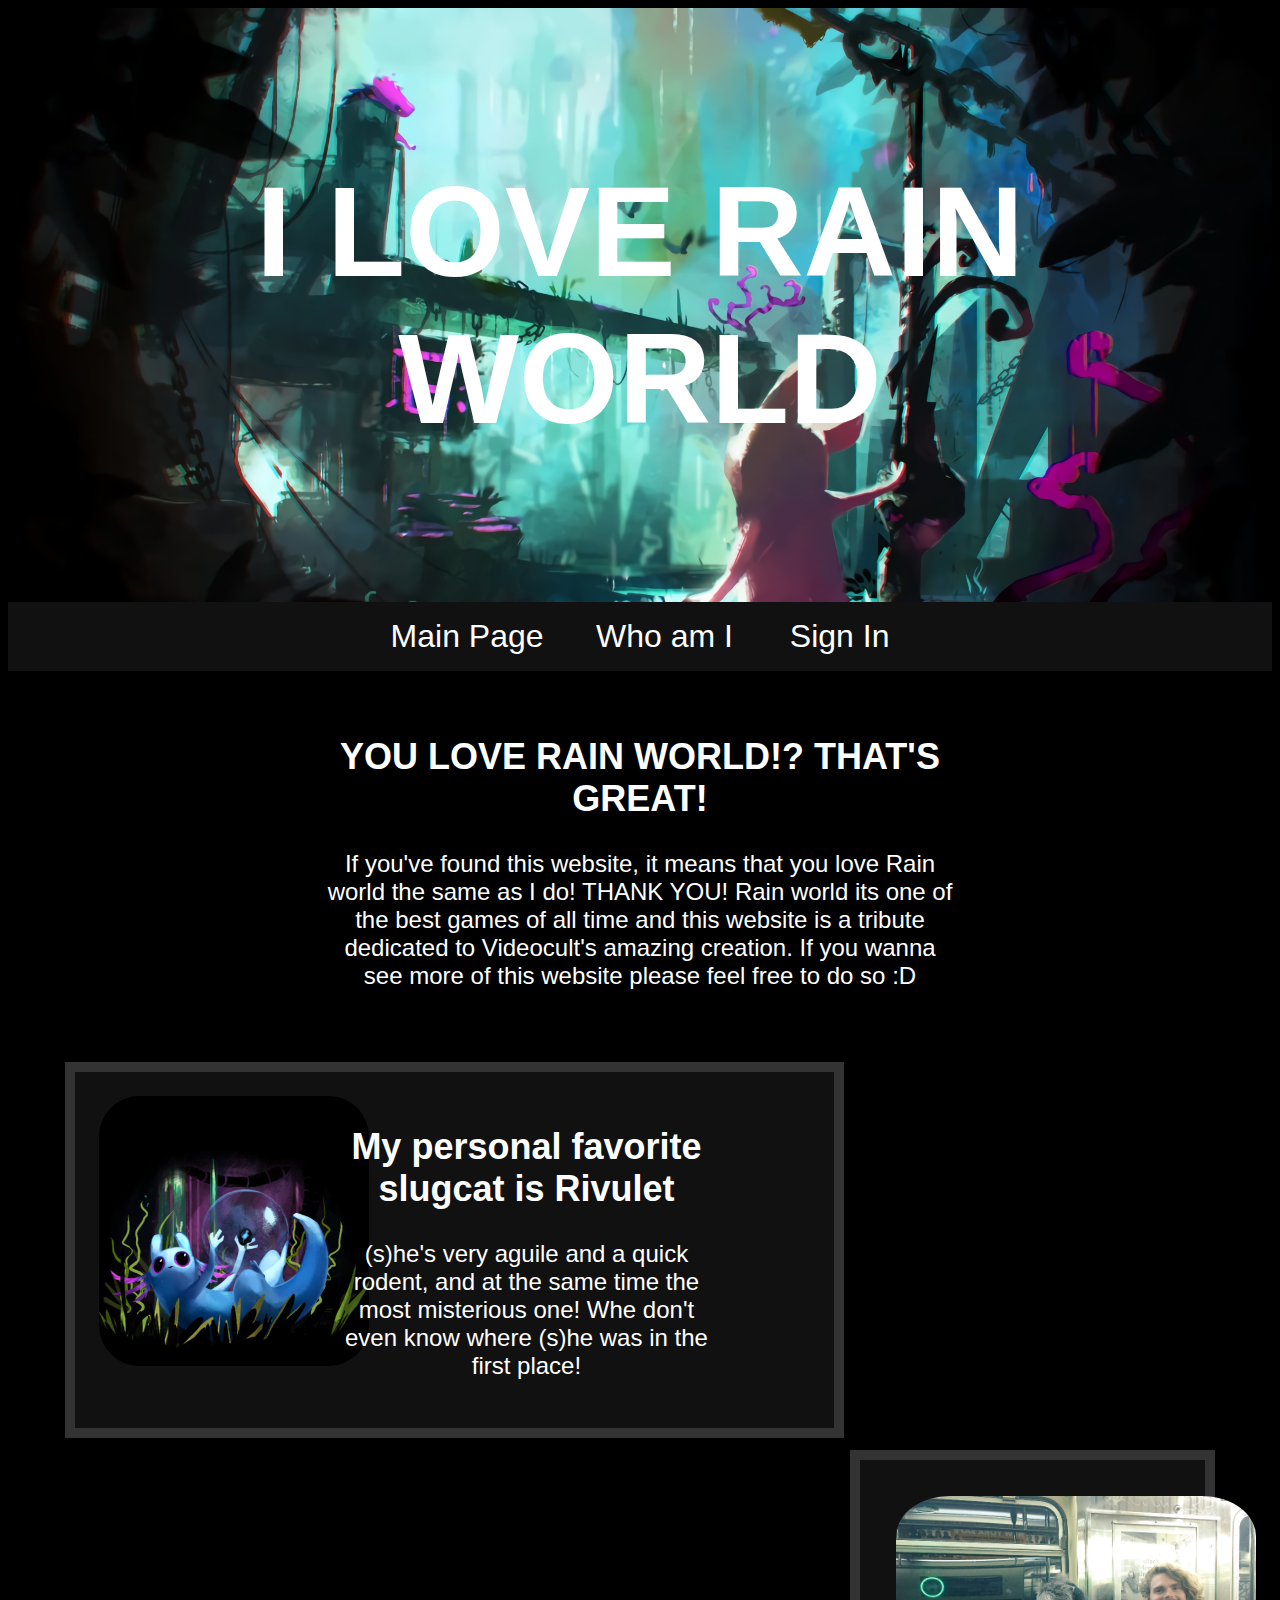
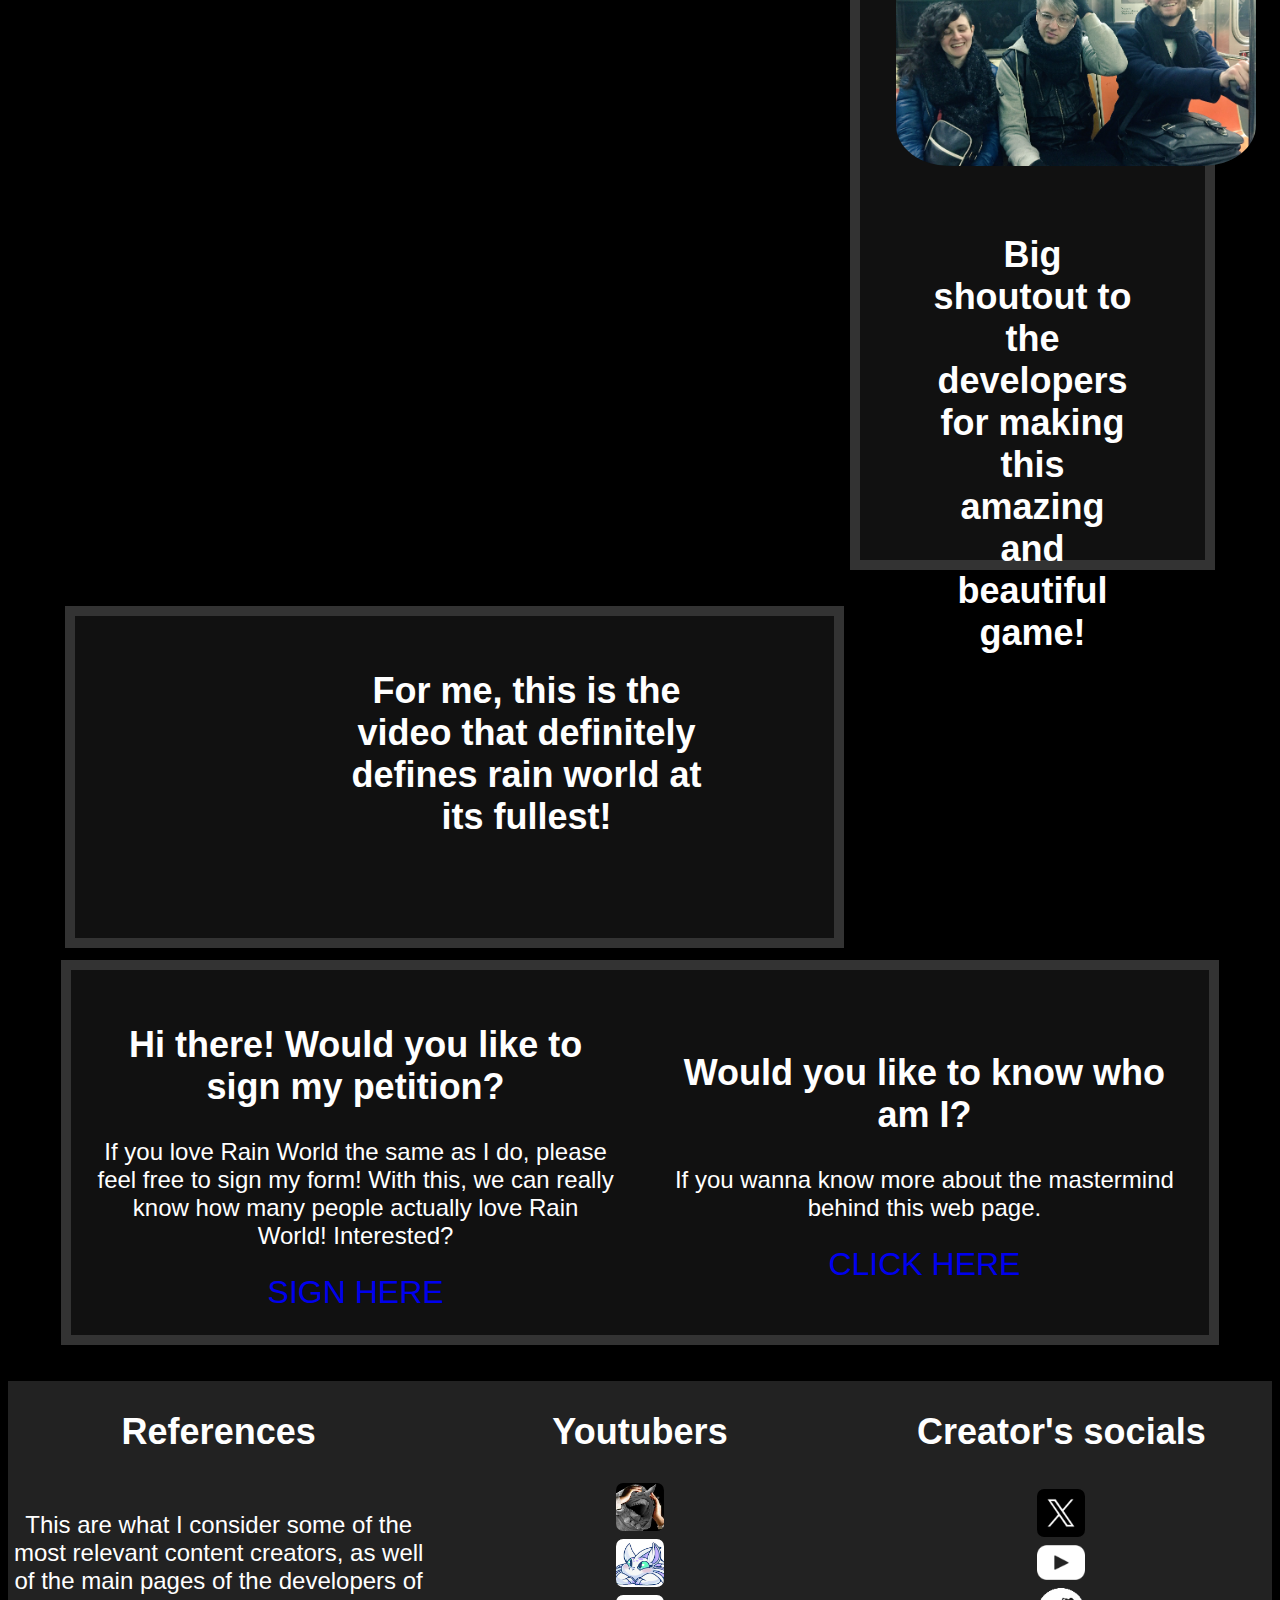
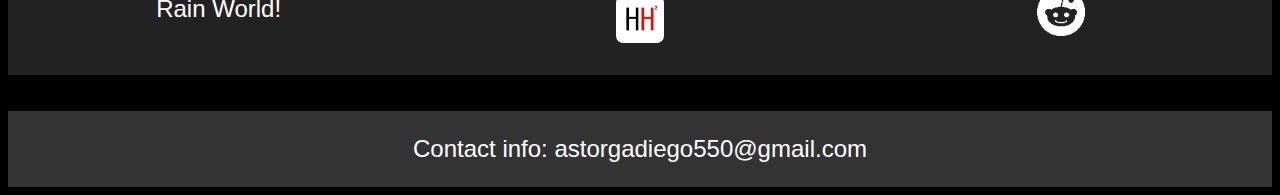
<file: index.html>
<!DOCTYPE html>
<html lang="es">
<head>
    <meta charset="UTF-8">
    <meta name="viewport" content="width=device-width, initial-scale=1.0">
    <title>I LOVE RAIN WORLD</title>
    <link rel="stylesheet" href="style.css">
</head>
<body>
    <!-- ENCABEZADO -->
    <header><h1>I LOVE RAIN WORLD</h1></header>
    <!-- FIN DE ENCABEZADO -->

    <!-- BARRA DE NAVEGACIÓN -->
    <nav>
        <div class="nav-links">
            <a href="index.html"     >Main Page</a>
            <a href="who we are.html">Who am I </a>
            <a href="form.html"      >Sign In  </a>
        </div>
    </nav>
    <!-- FIN DE BARRA DE NAVEGACIÓN -->

    <!-- SECCION 1 -->
    <div class="Seccion-1">
        <h2>YOU LOVE RAIN WORLD!? THAT'S GREAT!</h2>
        <p>
            If you've found this website, it means that you love Rain world the same as I do! THANK YOU!
            Rain world its one of the best games of all time and this website is a tribute dedicated to
            Videocult's amazing creation. If you wanna see more of this website please feel free to do so :D
        </p>
    </div>
    <!-- FIN DE SECCION 1 -->

    <!-- SECCION 2 -->
    <div class="Seccion-2">
        <div class="Seccion-2-left">
            <div class="image">
                <img src="img/rivulet.png" height="270" alt="rivulet">
            </div>
            <div class="text">
                <h2>My personal favorite slugcat is Rivulet</h2>
                <p>(s)he's very aguile and a quick rodent, and at the same time the most misterious one! Whe don't even know where (s)he was in the first place!</p>
            </div>
        </div>
        <div class="Seccion-2-right">
            <div class="image-2">
                <img src="img/Rain_World_Devs.png" height="270" alt="Rain world developers">
            </div>
            <div class="text-2">
                <h2>Big shoutout to the developers for making this amazing and beautiful game!</h2>
            </div>
        </div>
        <div class="Seccion-2-left">
            <div class="image">
                <iframe width="270" height="270" src="https://www.youtube.com/embed/roz9RSUdCoM?si=ACqhcglGaraF12Fv" title="YouTube video player" frameborder="0" allow="accelerometer; autoplay; clipboard-write; encrypted-media; gyroscope; picture-in-picture; web-share" allowfullscreen></iframe>
            </div>
            <div class="text">
                <h2>For me, this is the video that definitely defines rain world at its fullest!</h2>
            </div>
        </div>
    </div>
    <!-- FIN DE SECCION 2-->

    <!-- SECCION 3 -->
    <div class="Seccion-3">
        <div class="subSeccion-3">
            <h2>Hi there! Would you like to sign my petition?</h2>
            <p>
                If you love Rain World the same as I do, please feel free to sign my form!
                With this, we can really know how many people actually love Rain World! Interested?
            </p>
            <a href="form.html">SIGN HERE</a>
        </div>
        <div class="subSeccion-3">
            <h2>Would you like to know who am I?</h2>
            <p>
                If you wanna know more about the mastermind behind this web page.
            </p>
            <a href="who we are.html">CLICK HERE</a>
        </div>
    </div>
    <!-- FIN DE SECCION 3 -->

    <!-- FOOTER -->
    <div class="footer">
        <div><h2>References         </h2></div>
        <div><h2>Youtubers          </h2></div>
        <div><h2>Creator's socials  </h2></div>
        <div>
            <p>
                This are what I consider some of the most relevant
                content creators, as well of the main pages of the
                developers of Rain World!
            </p>
        </div>
        <div>
            <a href="https://www.youtube.com/@Daszombes"><img src="img/daszombes.jpg" width="48" alt="Daszombes"></a><br>
            <a href="https://www.youtube.com/@Skurry">   <img src="img/skurry.jpg"    width="48" alt="Skurry">   </a><br>
            <a href="https://www.youtube.com/@htwo1">    <img src="img/htwo.jpg"      width="48" alt="Htwo">     </a>
        </div>
        <div>
            <a href="https://twitter.com/VideocultMedia"     ><img src="img/logos/twitter.png" width="48" alt="twitter"></a><br>
            <a href="https://www.youtube.com/@VIDEOCULTMEDIA"><img src="img/logos/youtube.png" width="48" alt="youtube"></a><br>
            <a href="https://www.reddit.com/r/rainworld/"    ><img src="img/logos/reddit.png"  width="48" alt="reddit" ></a>
        </div>
    </div>
    <div id="contact">
        <p>Contact info: astorgadiego550@gmail.com</p>
    </div>
    <!-- FIN DE FOOTER -->
</body>
</html>
<!--Hola-->
</file>
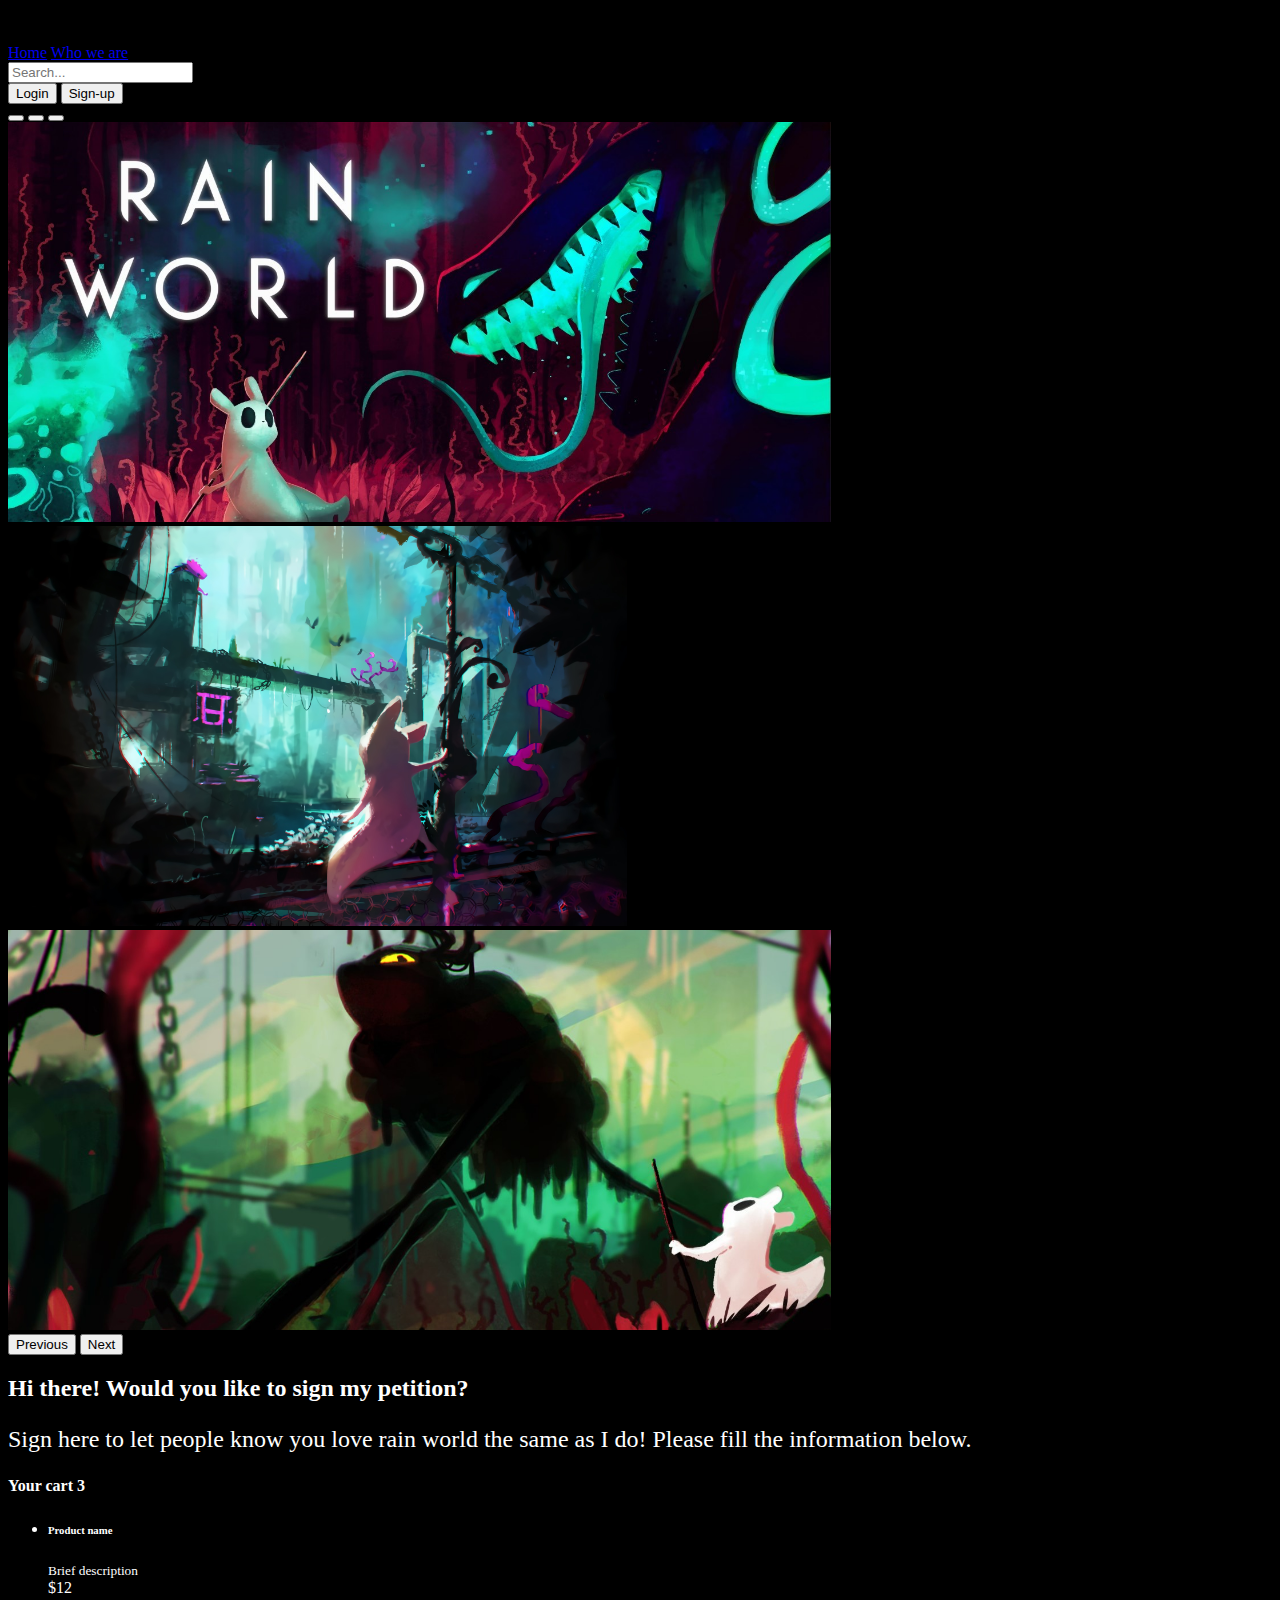
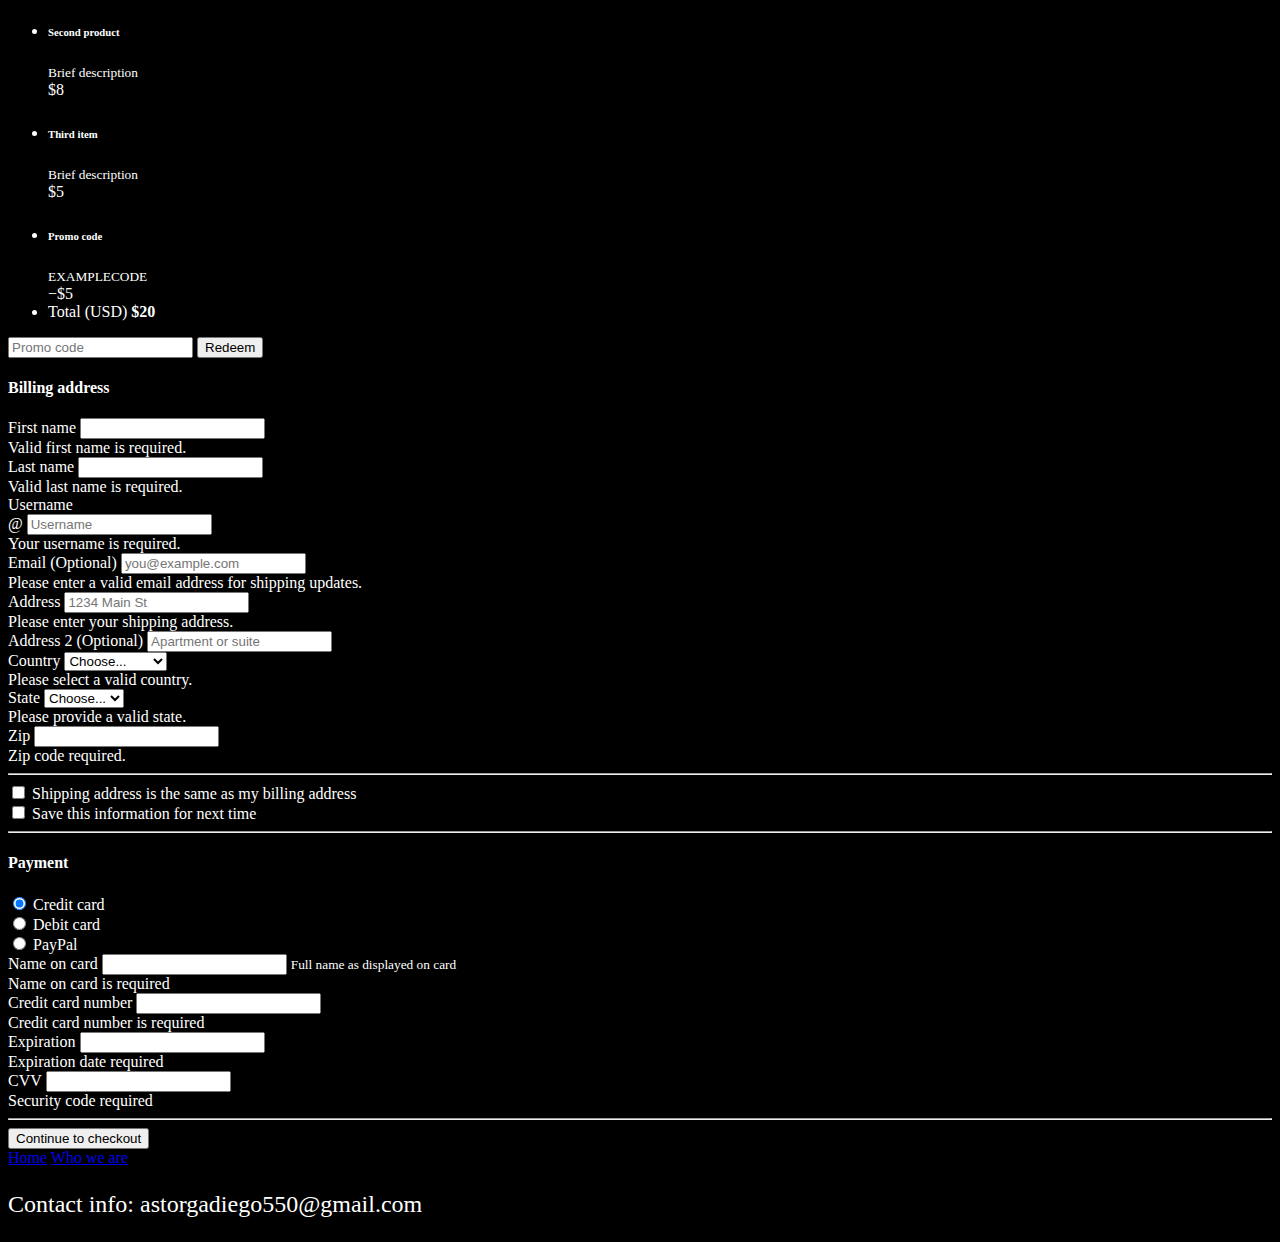
<file: form.html>
<!DOCTYPE html>
<html lang="es">
<head>
    <meta charset="UTF-8">
    <meta name="viewport" content="width=device-width, initial-scale=1.0">
    <title>I LOVE RAIN WORLD</title>
    <link href="https://cdn.jsdelivr.net/npm/bootstrap@5.3.2/dist/css/bootstrap.min.css" rel="stylesheet" integrity="sha384-T3c6CoIi6uLrA9TneNEoa7RxnatzjcDSCmG1MXxSR1GAsXEV/Dwwykc2MPK8M2HN" crossorigin="anonymous">
<style>
    p {
        font-size: 24px;
    }
</style>
</head>

  <body style="font-family: 'rodondo'; background-color: black; color: white;">

    <header class="p-3 text-bg-dark">
        <div class="container-fluid">
            <div class="d-flex flex-wrap align-items-center justify-content-center justify-content-lg-start">
                <a href="index.html" class="d-flex align-items-center mb-2 mb-lg-0 text-white text-decoration-none">
                    <svg class="bi me-2" width="40" height="32" role="img" aria-label="Bootstrap"><use xlink:href="#bootstrap"></use></svg>
                </a>
    
            <div class="nav col-12 col-lg-auto me-lg-auto mb-2 justify-content-center mb-md-0">
                <a href="index.html" class="nav-link px-2 text-secondary">Home</a>
                <a href="who we are.html" class="nav-link px-2 text-white">Who we are</a>
            </div>              
    
            <form class="col-12 col-lg-auto mb-3 mb-lg-0 me-lg-3" role="search">
                <input type="search" class="form-control form-control-dark text-bg-dark" placeholder="Search..." aria-label="Search">
            </form>
    
                <div class="text-end">
                    <a href="login.html"><button type="button" class="btn btn-outline-light me-2">Login</button></a>
                    <a href="form.html">    <button type="button" class="btn btn-warning">Sign-up</button></a>
                </div>
            </div>
        </div>
    </header>
    
    <div id="carouselExampleCaptions" class="carousel slide">
        <div class="carousel-indicators">
            <button type="button" data-bs-target="#carouselExampleCaptions" data-bs-slide-to="0" class="active" aria-current="true" aria-label="Slide 1"></button>
            <button type="button" data-bs-target="#carouselExampleCaptions" data-bs-slide-to="1" aria-label="Slide 2"></button>
            <button type="button" data-bs-target="#carouselExampleCaptions" data-bs-slide-to="2" aria-label="Slide 3"></button>
        </div>
        <div class="carousel-inner" style="background-color: black;">
            <div class="carousel-item active">
                <img src="img/carousel-1.jpg" style="height: 400px;" class="d-block" alt="carousel-1">
                <div class="carousel-caption d-none d-md-block">
                </div>
            </div>
            <div class="carousel-item">
                <img src="img/carousel-2.jpg" style="height: 400px;" class="d-block" alt="carousel-2">
                <div class="carousel-caption d-none d-md-block">
                </div>
            </div>
            <div class="carousel-item">
                <img src="img/carousel-3.jpg" style="height: 400px;" class="d-block" alt="carousel-3">
                <div class="carousel-caption d-none d-md-block">
                </div>
            </div>
        </div>
        <button class="carousel-control-prev" type="button" data-bs-target="#carouselExampleCaptions" data-bs-slide="prev">
            <span class="carousel-control-prev-icon" aria-hidden="true"></span>
            <span class="visually-hidden">Previous</span>
        </button>
        <button class="carousel-control-next" type="button" data-bs-target="#carouselExampleCaptions" data-bs-slide="next">
            <span class="carousel-control-next-icon" aria-hidden="true"></span>
            <span class="visually-hidden">Next</span>
        </button>
      </div>
    
      <div class="my-4"></div>

      <div class="container">
        <main>
          <div class="py-5 text-center">
            <h2>Hi there! Would you like to sign my petition?</h2>
            <p class="lead">Sign here to let people know you love rain world the same as I do! Please fill the information below.</p>
          </div>
      
          <div class="row g-5">
            <div class="col-md-5 col-lg-4 order-md-last">
              <h4 class="d-flex justify-content-between align-items-center mb-3">
                <span class="text-primary">Your cart</span>
                <span class="badge bg-primary rounded-pill">3</span>
              </h4>
              <ul class="list-group mb-3">
                <li class="list-group-item d-flex justify-content-between lh-sm">
                  <div>
                    <h6 class="my-0">Product name</h6>
                    <small class="text-body-secondary">Brief description</small>
                  </div>
                  <span class="text-body-secondary">$12</span>
                </li>
                <li class="list-group-item d-flex justify-content-between lh-sm">
                  <div>
                    <h6 class="my-0">Second product</h6>
                    <small class="text-body-secondary">Brief description</small>
                  </div>
                  <span class="text-body-secondary">$8</span>
                </li>
                <li class="list-group-item d-flex justify-content-between lh-sm">
                  <div>
                    <h6 class="my-0">Third item</h6>
                    <small class="text-body-secondary">Brief description</small>
                  </div>
                  <span class="text-body-secondary">$5</span>
                </li>
                <li class="list-group-item d-flex justify-content-between bg-body-tertiary">
                  <div class="text-success">
                    <h6 class="my-0">Promo code</h6>
                    <small>EXAMPLECODE</small>
                  </div>
                  <span class="text-success">−$5</span>
                </li>
                <li class="list-group-item d-flex justify-content-between">
                  <span>Total (USD)</span>
                  <strong>$20</strong>
                </li>
              </ul>
      
              <form class="card p-2">
                <div class="input-group">
                  <input type="text" class="form-control" placeholder="Promo code">
                  <button type="submit" class="btn btn-secondary">Redeem</button>
                </div>
              </form>
            </div>
            <div class="col-md-7 col-lg-8">
              <h4 class="mb-3">Billing address</h4>
              <form class="needs-validation" novalidate="">
                <div class="row g-3">
                  <div class="col-sm-6">
                    <label for="firstName" class="form-label">First name</label>
                    <input type="text" class="form-control" id="firstName" placeholder="" value="" required="">
                    <div class="invalid-feedback">
                      Valid first name is required.
                    </div>
                  </div>
      
                  <div class="col-sm-6">
                    <label for="lastName" class="form-label">Last name</label>
                    <input type="text" class="form-control" id="lastName" placeholder="" value="" required="">
                    <div class="invalid-feedback">
                      Valid last name is required.
                    </div>
                  </div>
      
                  <div class="col-12">
                    <label for="username" class="form-label">Username</label>
                    <div class="input-group has-validation">
                      <span class="input-group-text">@</span>
                      <input type="text" class="form-control" id="username" placeholder="Username" required="">
                    <div class="invalid-feedback">
                        Your username is required.
                      </div>
                    </div>
                  </div>
      
                  <div class="col-12">
                    <label for="email" class="form-label">Email <span class="text-body-secondary">(Optional)</span></label>
                    <input type="email" class="form-control" id="email" placeholder="you@example.com">
                    <div class="invalid-feedback">
                      Please enter a valid email address for shipping updates.
                    </div>
                  </div>
      
                  <div class="col-12">
                    <label for="address" class="form-label">Address</label>
                    <input type="text" class="form-control" id="address" placeholder="1234 Main St" required="">
                    <div class="invalid-feedback">
                      Please enter your shipping address.
                    </div>
                  </div>
      
                  <div class="col-12">
                    <label for="address2" class="form-label">Address 2 <span class="text-body-secondary">(Optional)</span></label>
                    <input type="text" class="form-control" id="address2" placeholder="Apartment or suite">
                  </div>
      
                  <div class="col-md-5">
                    <label for="country" class="form-label">Country</label>
                    <select class="form-select" id="country" required="">
                      <option value="">Choose...</option>
                      <option>United States</option>
                    </select>
                    <div class="invalid-feedback">
                      Please select a valid country.
                    </div>
                  </div>
      
                  <div class="col-md-4">
                    <label for="state" class="form-label">State</label>
                    <select class="form-select" id="state" required="">
                      <option value="">Choose...</option>
                      <option>California</option>
                    </select>
                    <div class="invalid-feedback">
                      Please provide a valid state.
                    </div>
                  </div>
      
                  <div class="col-md-3">
                    <label for="zip" class="form-label">Zip</label>
                    <input type="text" class="form-control" id="zip" placeholder="" required="">
                    <div class="invalid-feedback">
                      Zip code required.
                    </div>
                  </div>
                </div>
      
                <hr class="my-4">
      
                <div class="form-check">
                  <input type="checkbox" class="form-check-input" id="same-address">
                  <label class="form-check-label" for="same-address">Shipping address is the same as my billing address</label>
                </div>
      
                <div class="form-check">
                  <input type="checkbox" class="form-check-input" id="save-info">
                  <label class="form-check-label" for="save-info">Save this information for next time</label>
                </div>
      
                <hr class="my-4">
      
                <h4 class="mb-3">Payment</h4>
      
                <div class="my-3">
                  <div class="form-check">
                    <input id="credit" name="paymentMethod" type="radio" class="form-check-input" checked="" required="">
                    <label class="form-check-label" for="credit">Credit card</label>
                  </div>
                  <div class="form-check">
                    <input id="debit" name="paymentMethod" type="radio" class="form-check-input" required="">
                    <label class="form-check-label" for="debit">Debit card</label>
                  </div>
                  <div class="form-check">
                    <input id="paypal" name="paymentMethod" type="radio" class="form-check-input" required="">
                    <label class="form-check-label" for="paypal">PayPal</label>
                  </div>
                </div>
      
                <div class="row gy-3">
                  <div class="col-md-6">
                    <label for="cc-name" class="form-label">Name on card</label>
                    <input type="text" class="form-control" id="cc-name" placeholder="" required="">
                    <small class="text-body-secondary">Full name as displayed on card</small>
                    <div class="invalid-feedback">
                      Name on card is required
                    </div>
                  </div>
      
                  <div class="col-md-6">
                    <label for="cc-number" class="form-label">Credit card number</label>
                    <input type="text" class="form-control" id="cc-number" placeholder="" required="">
                    <div class="invalid-feedback">
                      Credit card number is required
                    </div>
                  </div>
      
                  <div class="col-md-3">
                    <label for="cc-expiration" class="form-label">Expiration</label>
                    <input type="text" class="form-control" id="cc-expiration" placeholder="" required="">
                    <div class="invalid-feedback">
                      Expiration date required
                    </div>
                  </div>
      
                  <div class="col-md-3">
                    <label for="cc-cvv" class="form-label">CVV</label>
                    <input type="text" class="form-control" id="cc-cvv" placeholder="" required="">
                    <div class="invalid-feedback">
                      Security code required
                    </div>
                  </div>
                </div>
      
                <hr class="my-4">
      
                <button class="w-100 btn btn-primary btn-lg" type="submit">Continue to checkout</button>
              </form>
            </div>
          </div>
        </main>
      </div>

      <div class="container">
        <footer class="py-3 my-4">
          <div class="d-flex justify-content-center border-bottom pb-3 mb-3">
            <a href="index.html" class="nav-link px-2">Home</a>
            <a href="who we are.html" class="nav-link px-2">Who we are</a>
          </div>
          <p class="text-center">Contact info: astorgadiego550@gmail.com</p>
        </footer>
      </div>      
    
    <script src="https://cdn.jsdelivr.net/npm/bootstrap@5.3.2/dist/js/bootstrap.bundle.min.js" integrity="sha384-C6RzsynM9kWDrMNeT87bh95OGNyZPhcTNXj1NW7RuBCsyN/o0jlpcV8Qyq46cDfL" crossorigin="anonymous"></script>
</body>
</html>
</file>
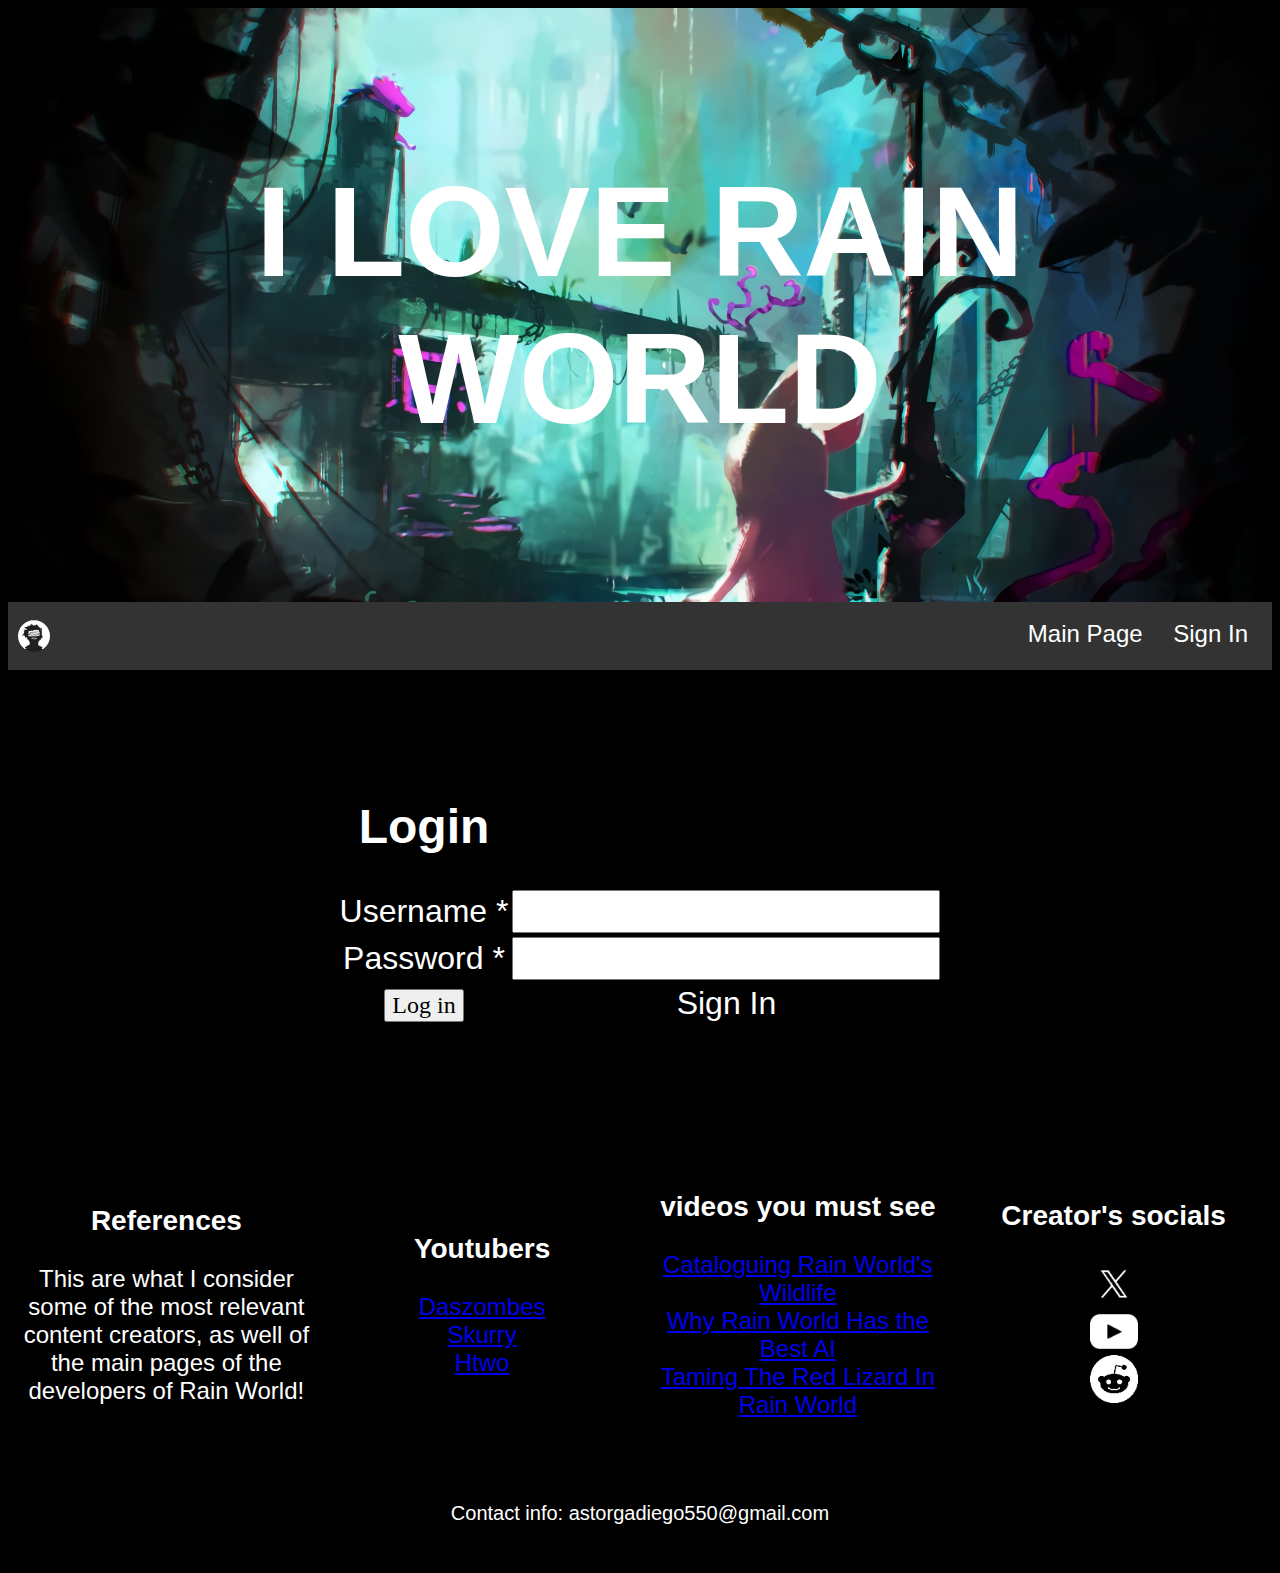
<file: ingresar.html>
<!DOCTYPE html>
<html lang="es">
<head>
    <meta charset="UTF-8">
    <meta name="viewport" content="width=device-width, initial-scale=1.0">
    <title>YOU LOVE RAIN WORLD!!</title>
    <style>
     </style>
</head>
<body style="background-color: black; color: white; font-family: 'rodondo', sans-serif;">
    <header style="background-image: url('img/headline.jpg'); background-size: cover; text-align: center; padding: 64px 0;">
        <h1 style="font-size: 128px;">I LOVE RAIN WORLD</h1>
    </header>
    
    <nav style="text-align: right; padding: 18px 0; font-size: 24px; overflow: hidden; background-color: #333;;">
        <a href="index.html" style="color: white; text-decoration: none; margin-right: 24px; ">Main Page</a>
        <a href="form.html" style="color: white; text-decoration: none; margin-right: 24px;">Sign In</a>
        <img src="img/logos/videocult.png" alt="Videocult" style="float: left; max-height: 32px; margin-left: 10px; margin-right: 24px;">
    </nav>

    <!-- formulario -->
    <section id="formulario" style="display: flex; text-align: center; justify-content: center; align-items: center; height: 50vh;">
    <form action="#" method="post" style="font-size: 32px;">
        <table>
            <tr>
                <td>
                    <h1 style="font-size: 48px;">Login</h1>
                </td>
            </tr>
            <tr>
                <td>
                    <label style="font-size: 32px;">
                        Username <span class="req">*</span>
                    </label>
                </td>
                <td>
                    <input style="font-size: 32px;" type="text" required>
                </td>
            </tr>
            <tr>
                <td>
                    <label style="font-size: 32px;">
                        Password <span class="req">*</span>
                    </label>
                </td>
                <td>
                    <input style="font-size: 32px;" type="password" required>
                </td>
            </tr>
            <tr>
                <td>
                    <input style="font-size: 24px; font-family: 'rodondo';" type="submit" class="button button-block" value="Log in">
                </td>
                <td>
                    <a href="formulario.html" style="color: white; text-decoration: none; text-align: right;">Sign In</a>
                </td>
            </tr>
        </table>
    </form>
    </section>
    <!-- fin de formulario -->

    <!-- Section 4 -->
    <section id="References" style="text-align: center; padding: 32px 0; font-family: 'rodondo', sans-serif;">
        <table style="width: 100%; font-size: 24px; border-collapse: collapse;">
            <tr>
                <!-- Columna 1 -->
                <td style="width: 25%; border: 1px solid black; padding: 10px; text-align: center;">
                    <h3 style="font-size: 28px;">References</h3>
                    This are what I consider some of the most relevant
                    content creators, as well of the main pages of the
                    developers of Rain World!
                </td>
                
                <!-- Columna 2 -->
                <td style="width: 25%; border: 1px solid black; padding: 10px; text-align: center;">
                    <h3 style="font-size: 28px;">Youtubers</h3>
                    <a href="https://www.youtube.com/@Daszombes/videos">Daszombes</a><br>
                    <a href="https://www.youtube.com/@Skurry">Skurry</a><br>
                    <a href="https://www.youtube.com/@htwo1">Htwo</a>
                    </ul>
                </td>
                
                <!-- Columna 3 -->
                <td style="width: 25%; border: 1px solid black; padding: 10px; text-align: center;">
                    <h3 style="font-size: 28px;">videos you must see</h3>
                        <a href="https://www.youtube.com/watch?v=6793oa8WxaY&ab_channel=Daszombes">Cataloguing Rain World's Wildlife</a><br>
                        <a href="https://www.youtube.com/watch?v=hOsYTzd0yeA&ab_channel=Htwo">Why Rain World Has the Best AI</a><br>
                        <a href="https://www.youtube.com/watch?v=eWSiX4URozs&t=126s&ab_channel=Skurry">Taming The Red Lizard In Rain World</a>
                    </ul>
                </td>
                
                <!-- Columna 4 -->
                <td style="width: 25%; border: 1px solid black; padding: 10px; text-align: center;">
                    <h3 style="font-size: 28px;">Creator's socials</h3>
                    <a href="https://twitter.com/VideocultMedia"><img src="img/logos/twitter.png" width="48" alt="twitter"></a><br>
                    <a href="https://www.youtube.com/@VIDEOCULTMEDIA"><img src="img/logos/youtube.png" width="48" alt="youtube"></a><br>
                    <a href="https://www.reddit.com/r/rainworld/"><img src="img/logos/reddit.png" width="48" alt="reddit"></a>
                </td>
            </tr>
        </table>
    </section>
    
    <footer style="background-color: black; color: white; text-align: center; padding: 20px 0; font-size: 20px;">
        <p>Contact info: astorgadiego550@gmail.com</p>
    </footer>
</body>
</html>
</file>
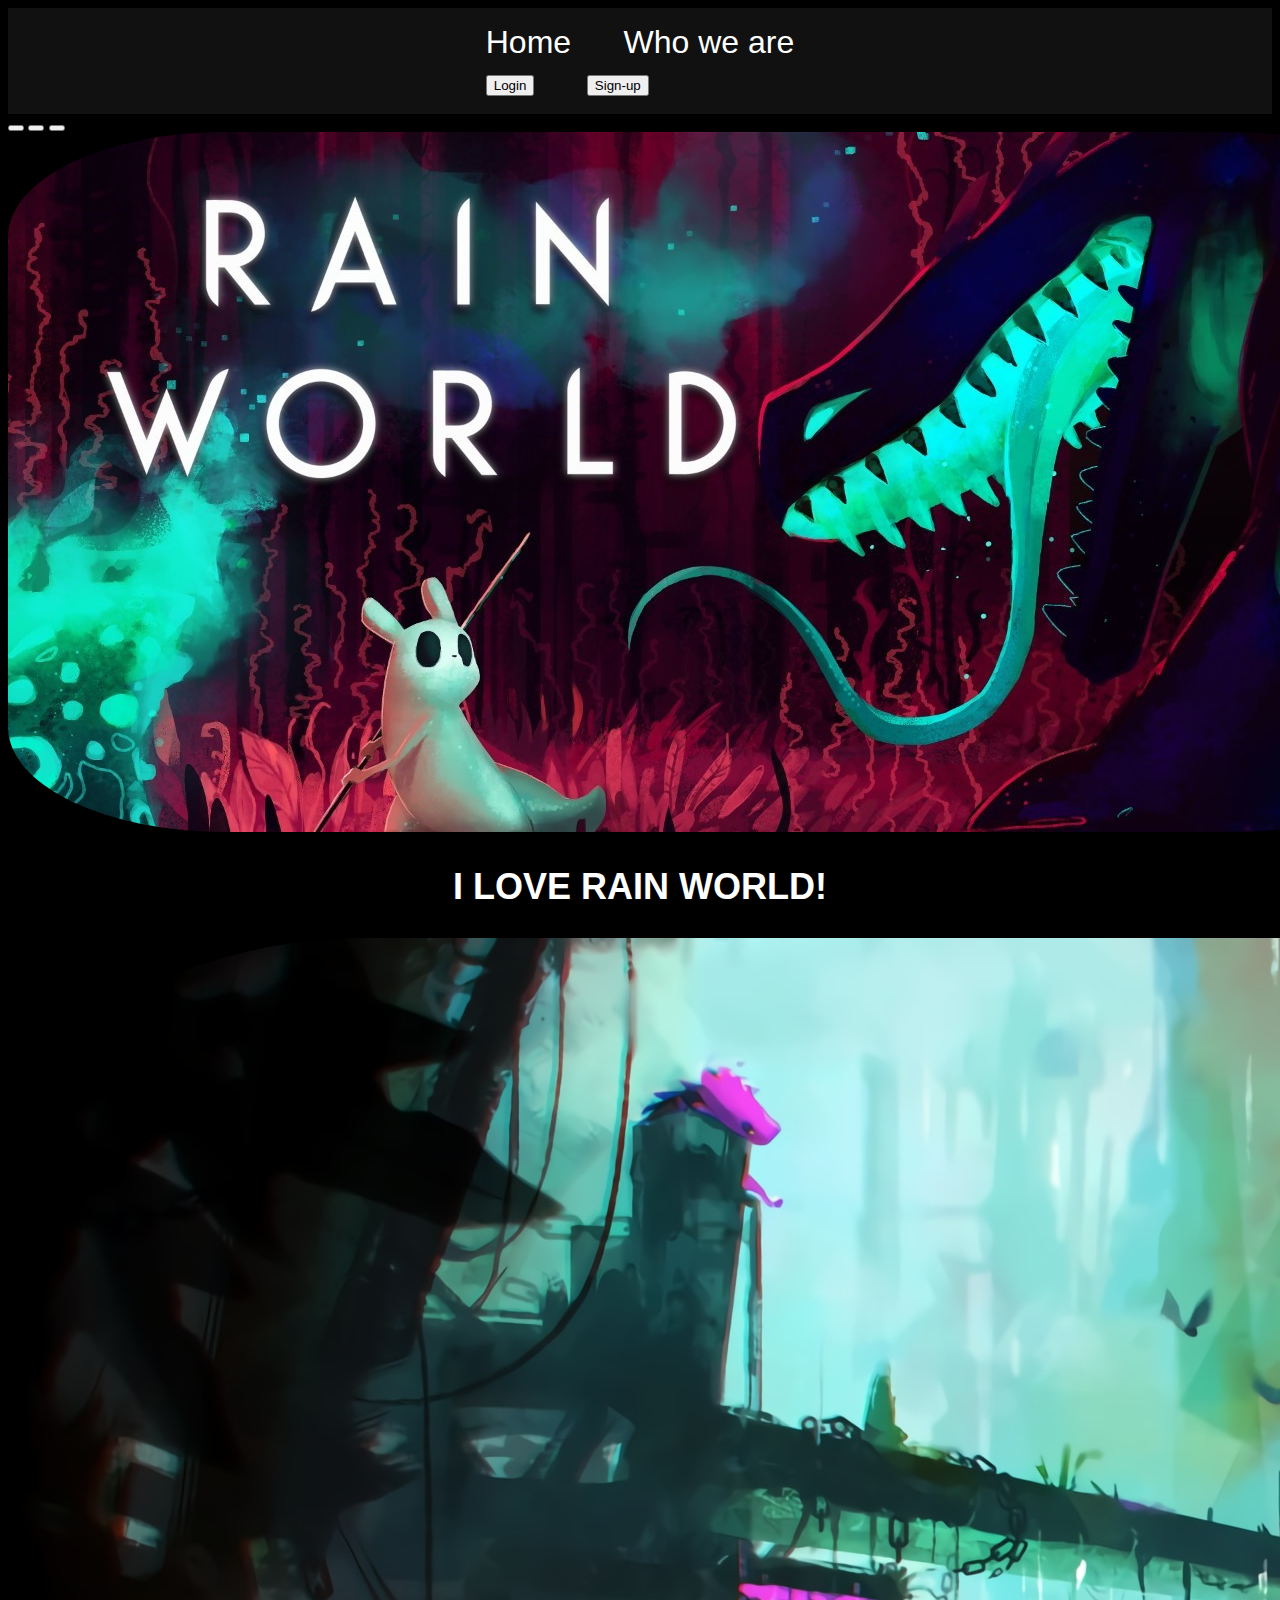
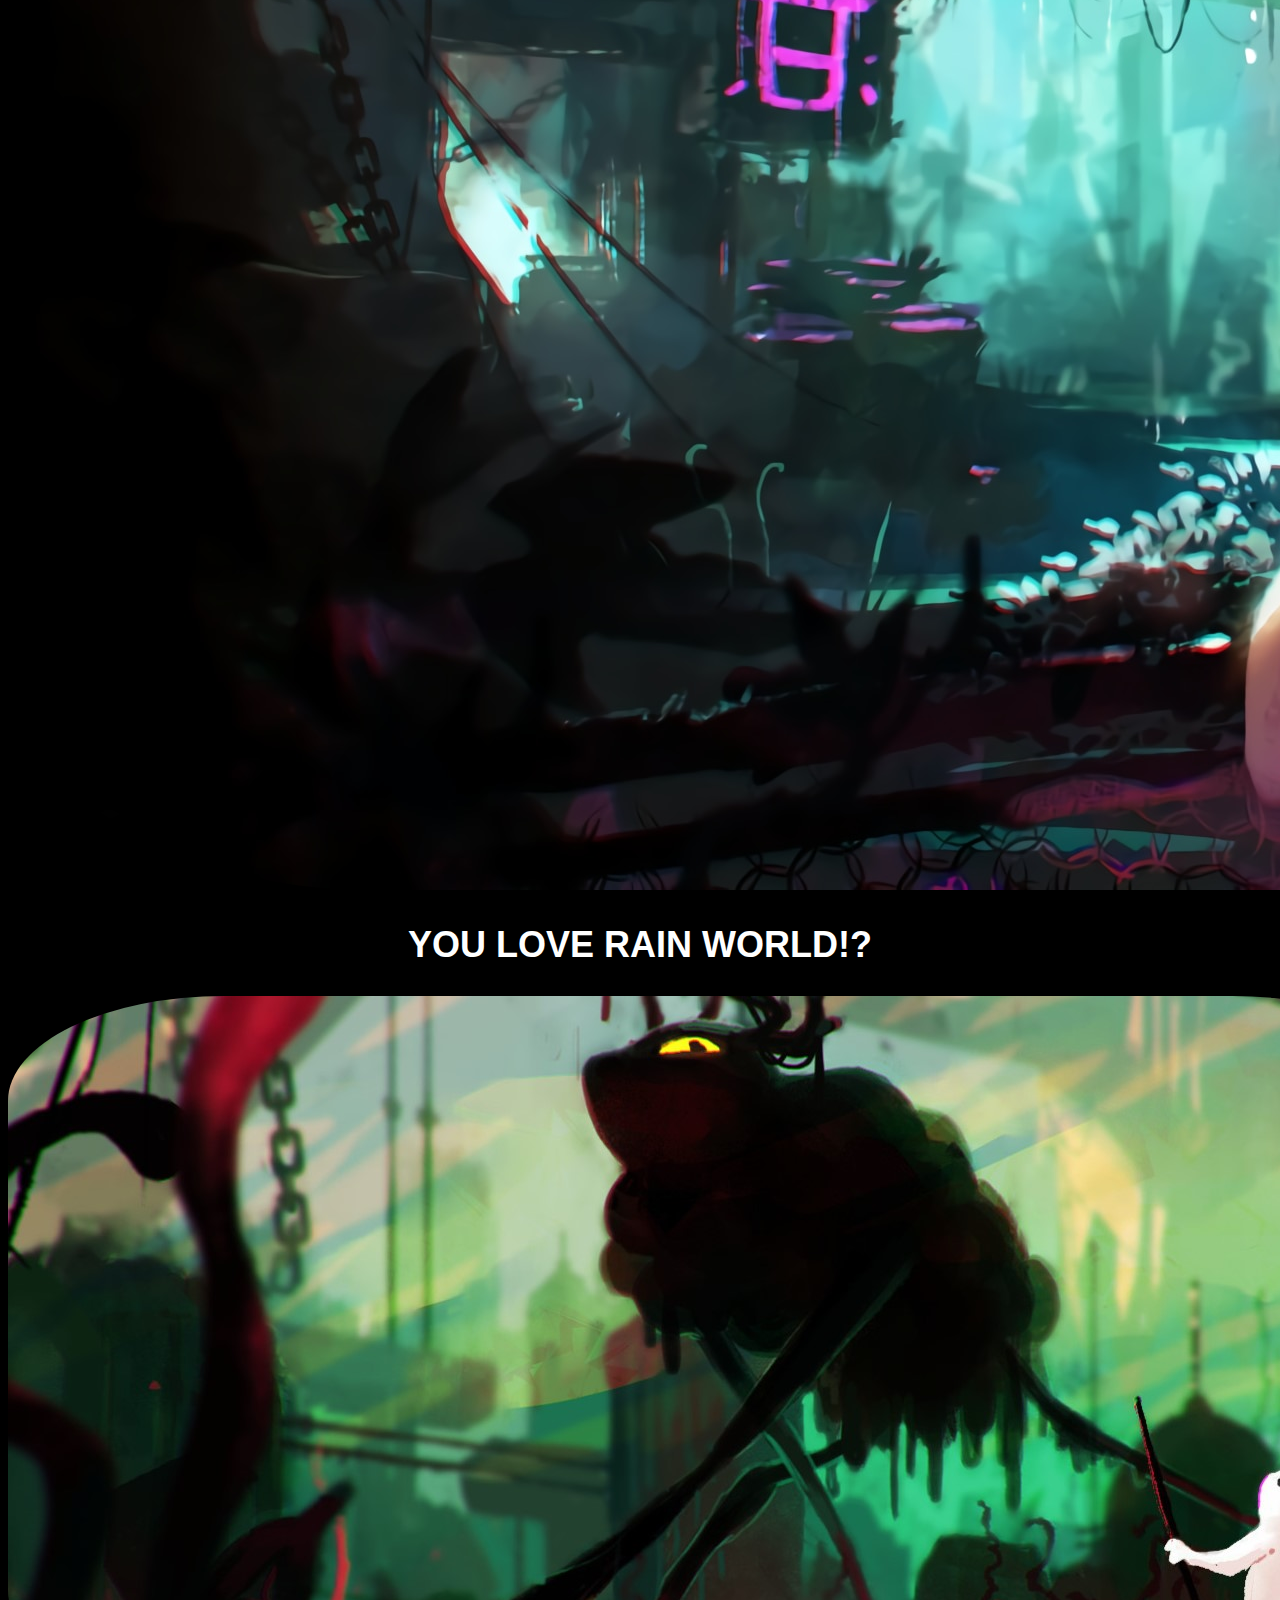
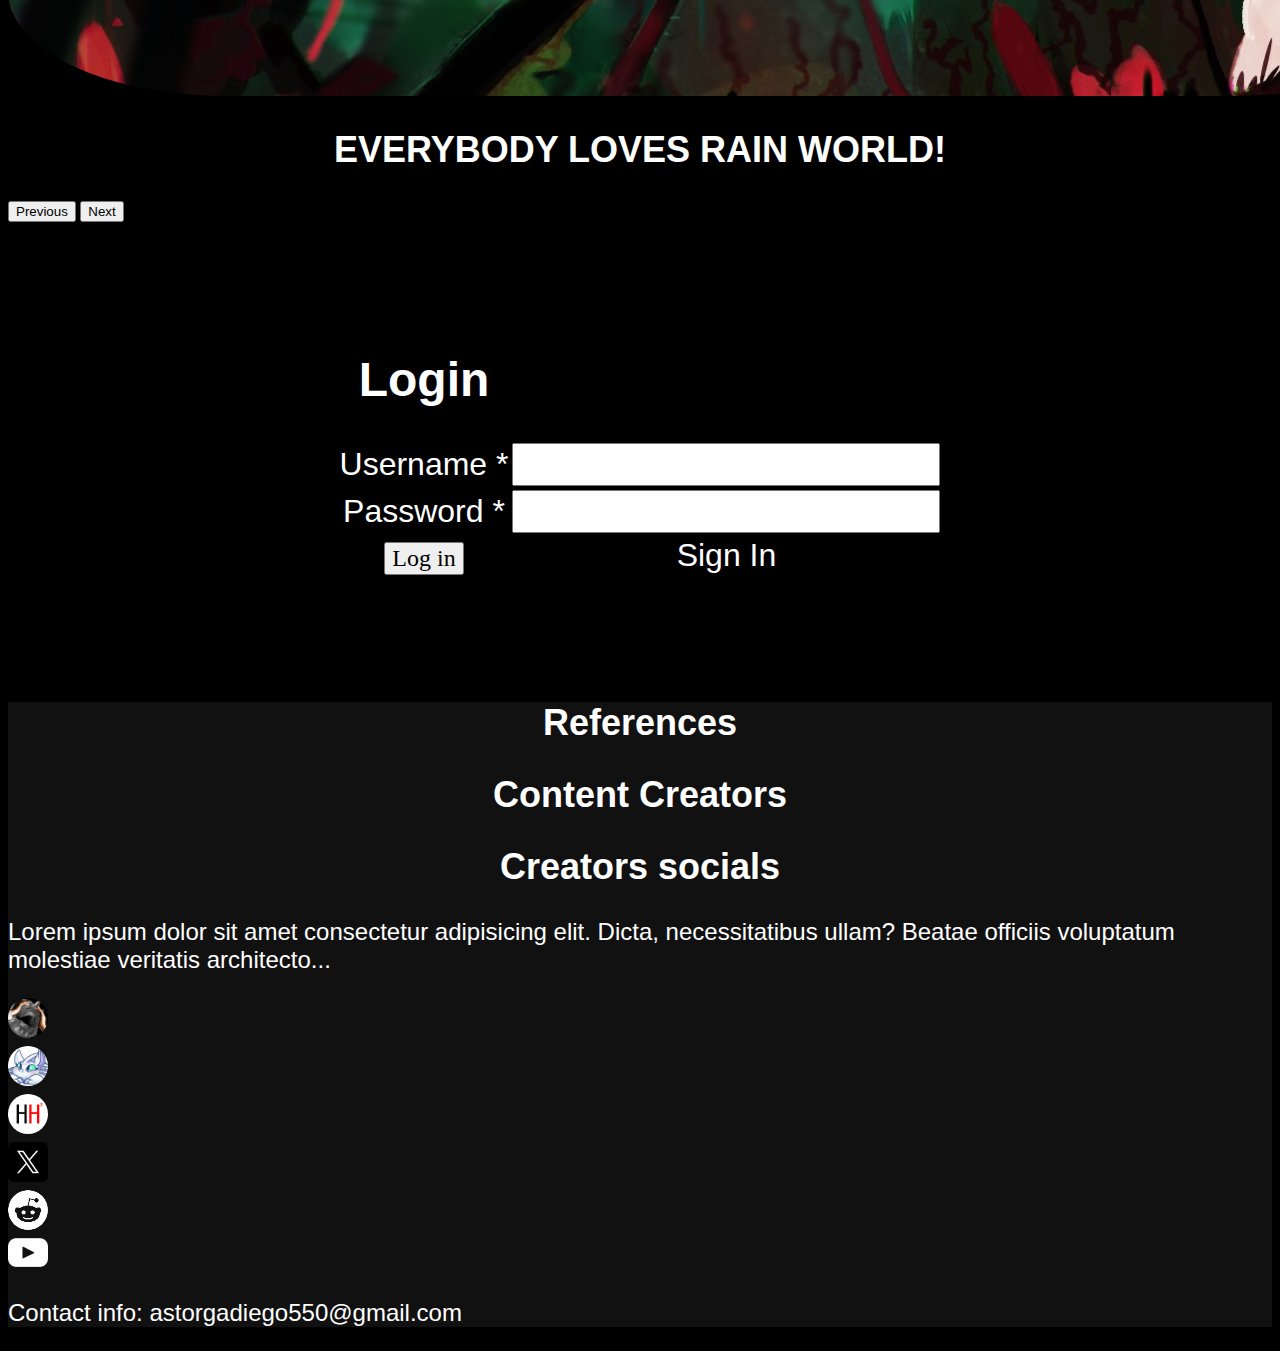
<file: login.html>
<!DOCTYPE html>
<html lang="es">
<head>
    <meta charset="UTF-8">
    <meta name="viewport" content="width=device-width, initial-scale=1.0">
    <title>YOU LOVE RAIN WORLD!!</title>
    <link href="https://cdn.jsdelivr.net/npm/bootstrap@5.3.2/dist/css/bootstrap.min.css" rel="stylesheet" integrity="sha384-T3c6CoIi6uLrA9TneNEoa7RxnatzjcDSCmG1MXxSR1GAsXEV/Dwwykc2MPK8M2HN" crossorigin="anonymous">
    <link href="index.css" rel="stylesheet">
</head>
<body style="background-color: black; color: white; font-family: 'rodondo', sans-serif;">
    <nav>
        <div class="container-fluid">
            <div class="d-flex">
                <div class="nav">
                    <a href="index.html" class="nav-link text-white">Home</a>
                    <a href="who we are.html" class="nav-link text-white">Who we are</a>
                </div>              
                <div class="text-end">
                    <a href="login.html"><button type="button" class="btn btn-outline-light">Login  </button></a>
                    <a href="form.html"> <button type="button" class="btn btn-outline-light">Sign-up</button></a>
                </div>
            </div>
        </div>
    </nav>
    
    <div class="container-sm">
        <div id="carouselExampleAutoplaying" class="carousel slide" data-bs-ride="carousel">
            <div class="carousel-indicators">
                <button type="button" data-bs-target="#carouselExampleCaptions" data-bs-slide-to="0" class="active" aria-current="true" aria-label="Slide 1"></button>
                <button type="button" data-bs-target="#carouselExampleCaptions" data-bs-slide-to="1" aria-label="Slide 2"></button>
                <button type="button" data-bs-target="#carouselExampleCaptions" data-bs-slide-to="2" aria-label="Slide 3"></button>
            </div>
            <div class="carousel-inner" style="background-color: black;">
                <div class="carousel-item active">
                    <img src="img/carousel-1.jpg" class="d-block mx-auto" alt="carousel-1">
                    <div class="carousel-caption d-none d-md-block">
                        <h2>I LOVE RAIN WORLD!</h2>
                    </div>
                </div>
                <div class="carousel-item">
                    <img src="img/carousel-2.jpg" class="d-block mx-auto" alt="carousel-2">
                    <div class="carousel-caption d-none d-md-block">
                        <h2>YOU LOVE RAIN WORLD!?</h2>
                    </div>
                </div>
                <div class="carousel-item">
                    <img src="img/carousel-3.jpg" class="d-block mx-auto " alt="carousel-3">
                    <div class="carousel-caption d-none d-md-block">
                        <h2>EVERYBODY LOVES RAIN WORLD!</h2>
                    </div>
                </div>
            </div>
            <button class="carousel-control-prev" type="button" data-bs-target="#carouselExampleAutoplaying" data-bs-slide="prev">
                <span class="carousel-control-prev-icon" aria-hidden="true"></span>
                <span class="visually-hidden">Previous</span>
            </button>
            <button class="carousel-control-next" type="button" data-bs-target="#carouselExampleAutoplaying" data-bs-slide="next">
                <span class="carousel-control-next-icon" aria-hidden="true"></span>
                <span class="visually-hidden">Next</span>
            </button>
        </div>
    </div>

    <!-- formulario -->
    <section id="formulario" style="display: flex; text-align: center; justify-content: center; align-items: center; height: 50vh;">
    <form action="#" method="post" style="font-size: 32px;">
        <table>
            <tr>
                <td>
                    <h1 style="font-size: 48px;">Login</h1>
                </td>
            </tr>
            <tr>
                <td>
                    <label style="font-size: 32px;">
                        Username <span class="req">*</span>
                    </label>
                </td>
                <td>
                    <input style="font-size: 32px;" type="text" required>
                </td>
            </tr>
            <tr>
                <td>
                    <label style="font-size: 32px;">
                        Password <span class="req">*</span>
                    </label>
                </td>
                <td>
                    <input style="font-size: 32px;" type="password" required>
                </td>
            </tr>
            <tr>
                <td>
                    <input style="font-size: 24px; font-family: 'rodondo';" type="submit" class="button button-block" value="Log in">
                </td>
                <td>
                    <a href="form.html" style="color: white; text-decoration: none; text-align: right;">Sign In</a>
                </td>
            </tr>
        </table>
    </form>
    </section>
    <!-- fin de formulario -->
    
    <div class="container-fluid" style="background-color: #111;">
        <footer>
            <div class="container" style="background-color: #111;">
                <div class="row">
                    <div class="col"><h2>References      </h2></div>
                    <div class="col"><h2>Content Creators</h2></div>
                    <div class="col"><h2>Creators socials</h2></div>
                </div>
                <div class="row">
                    <div class="col"><p>Lorem ipsum dolor sit amet consectetur adipisicing elit. Dicta, necessitatibus ullam? Beatae officiis voluptatum molestiae veritatis architecto...</p></div>
                    <div class="col text-center">
                        <a href="https://www.youtube.com/@Daszombes"><img style="width: 40px; border-radius: 50%;" src="img/daszombes.jpg" alt="Daszombes"></a><br>
                        <a href="https://www.youtube.com/@Skurry"><img style="width: 40px; border-radius: 50%;" src="img/skurry.jpg" alt="Skurry"></a><br>
                        <a href="https://www.youtube.com/@htwo1"><img style="width: 40px; border-radius: 50%;" src="img/htwo.jpg" alt="HTWO"></a>
                    </div>
                    <div class="col text-center">
                        <a href="https://twitter.com/VideocultMedia"><img style="width: 40px; border-radius: 15%;" src="img/logos/twitter.png" alt="Twitter"></a><br>
                        <a href="https://www.reddit.com/r/rainworld/"><img style="width: 40px; border-radius: 50%;" src="img/logos/reddit.png" alt="Reddit"></a><br>
                        <a href="https://www.youtube.com/@VIDEOCULTMEDIA"><img style="width: 40px;" src="img/logos/youtube.png" alt="Youtube"></a>
                    </div>
                </div>

                <div class="border-bottom pb-4 mb-4"></div>
                <p class="text-center pb-4">Contact info: astorgadiego550@gmail.com</p>
            </div>
        </footer>
    </div>

    <script src="https://cdn.jsdelivr.net/npm/bootstrap@5.3.2/dist/js/bootstrap.bundle.min.js" integrity="sha384-C6RzsynM9kWDrMNeT87bh95OGNyZPhcTNXj1NW7RuBCsyN/o0jlpcV8Qyq46cDfL" crossorigin="anonymous"></script>
</body>
</html>
</file>
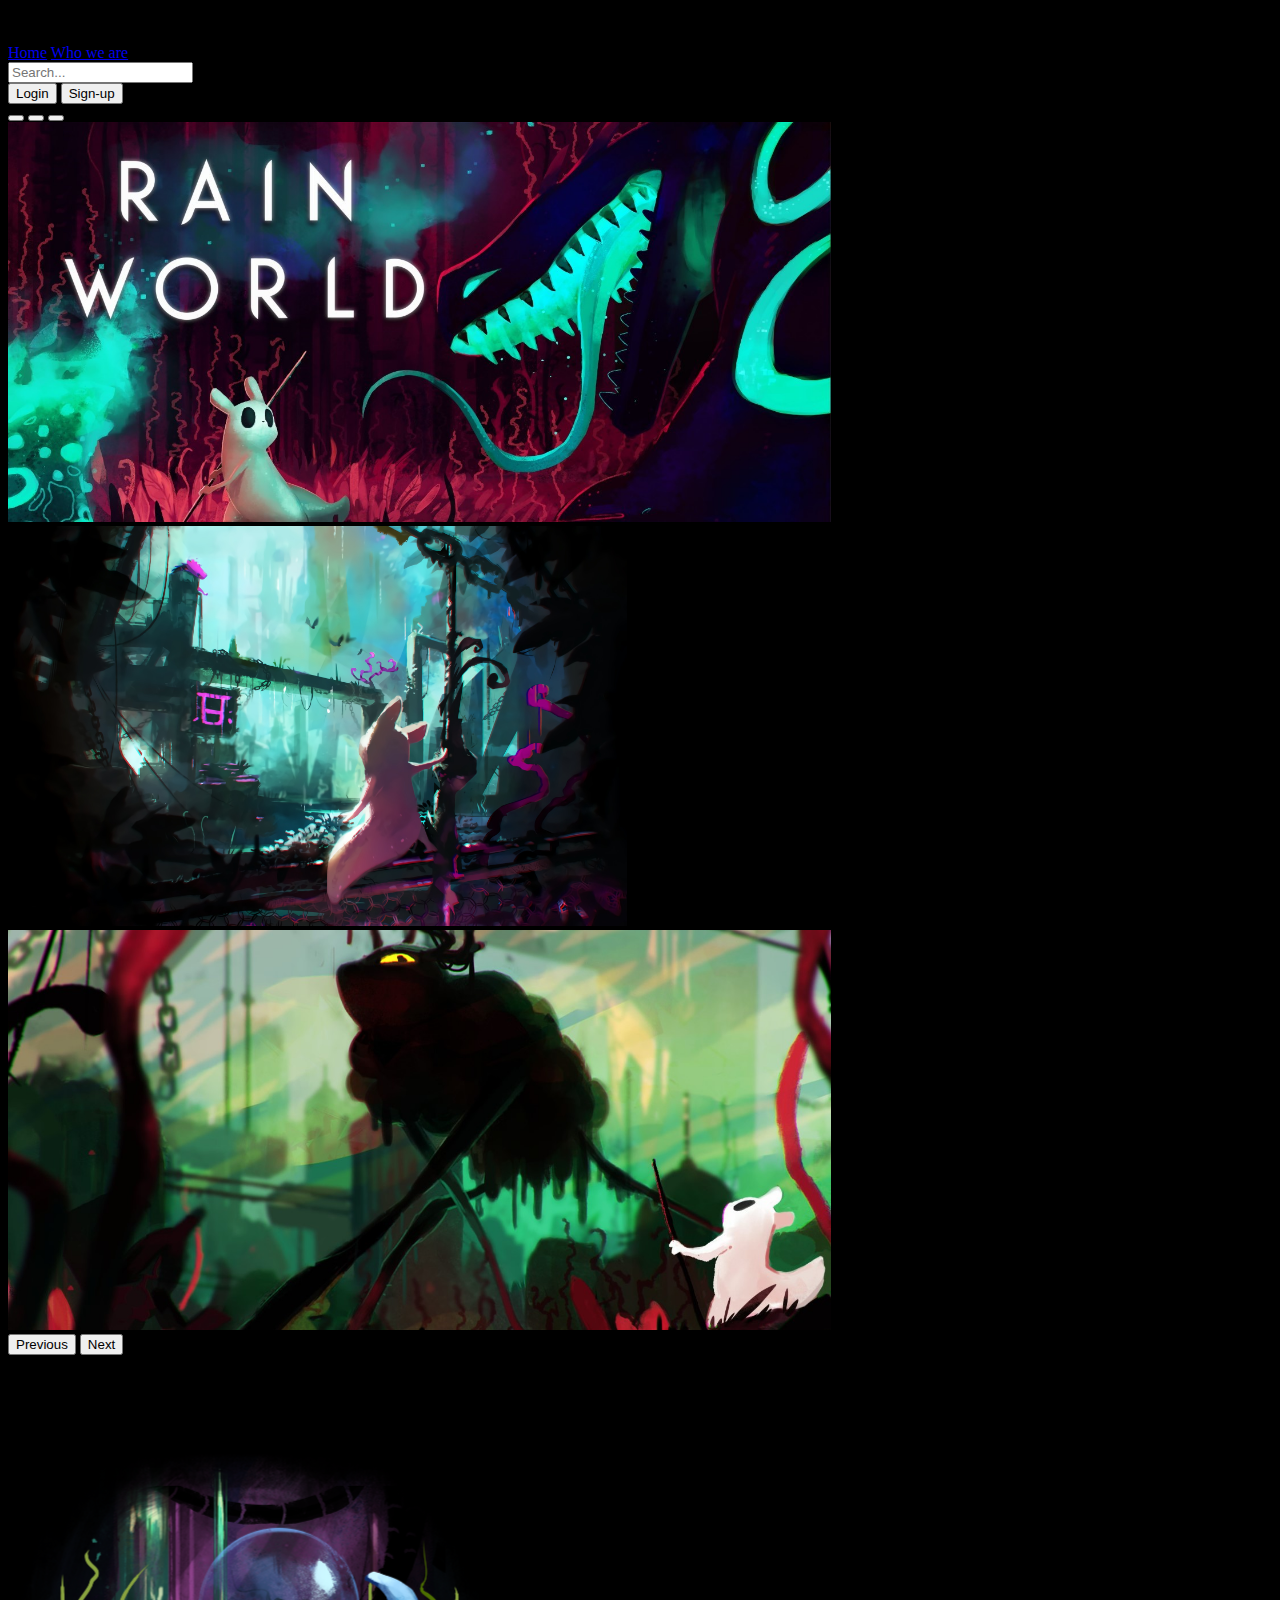
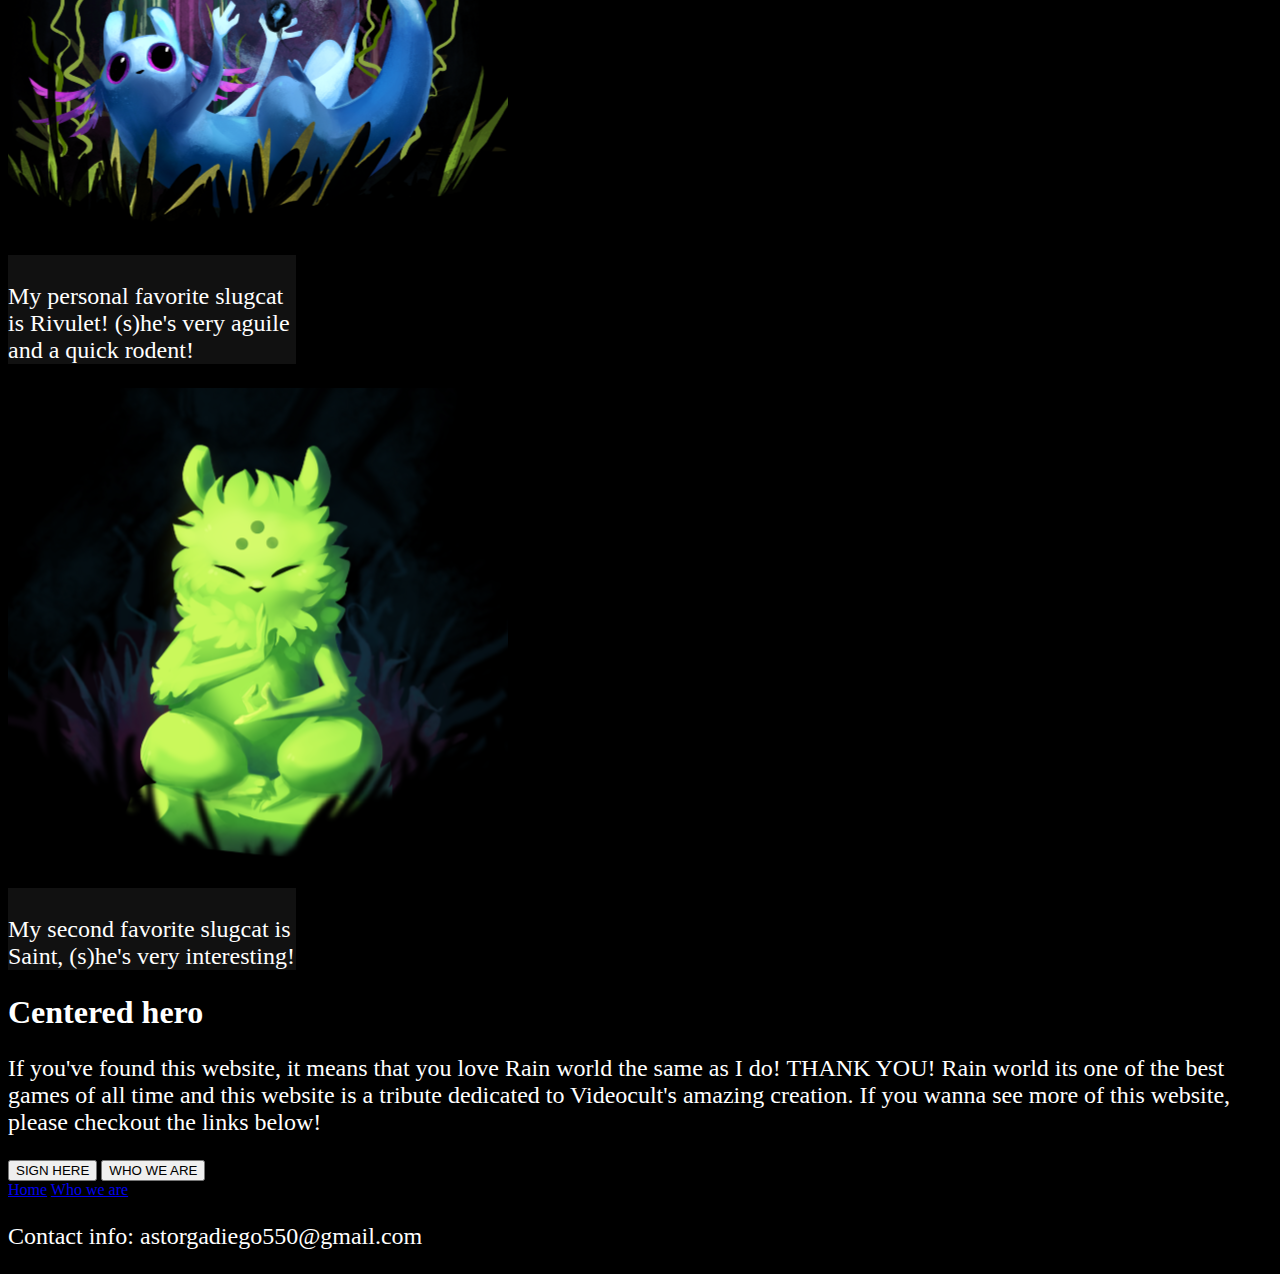
<file: Test.html>
<!doctype html>
<html lang="en">
<head>
    <meta charset="utf-8">
    <meta name="viewport" content="width=device-width, initial-scale=1">
    <title>I LOVE RAIN WORLD</title>
    <link href="https://cdn.jsdelivr.net/npm/bootstrap@5.3.2/dist/css/bootstrap.min.css" rel="stylesheet" integrity="sha384-T3c6CoIi6uLrA9TneNEoa7RxnatzjcDSCmG1MXxSR1GAsXEV/Dwwykc2MPK8M2HN" crossorigin="anonymous">
<style>
    p {
        font-size: 24px;
    }
</style>  

</head>
  <body style="font-family: 'rodondo'; background-color: black; color: white;">

    <header class="p-3 text-bg-dark">
        <div class="container-fluid">
            <div class="d-flex flex-wrap align-items-center justify-content-center justify-content-lg-start">
                <a href="Test.html" class="d-flex align-items-center mb-2 mb-lg-0 text-white text-decoration-none">
                    <svg class="bi me-2" width="40" height="32" role="img" aria-label="Bootstrap"><use xlink:href="#bootstrap"></use></svg>
                </a>
    
            <div class="nav col-12 col-lg-auto me-lg-auto mb-2 justify-content-center mb-md-0">
                <a href="Test.html" class="nav-link px-2 text-secondary">Home</a>
                <a href="who we are.html" class="nav-link px-2 text-white">Who we are</a>
            </div>              
    
            <form class="col-12 col-lg-auto mb-3 mb-lg-0 me-lg-3" role="search">
                <input type="search" class="form-control form-control-dark text-bg-dark" placeholder="Search..." aria-label="Search">
            </form>
    
                <div class="text-end">
                    <a href="ingresar.html"><button type="button" class="btn btn-outline-light me-2">Login</button></a>
                    <a href="form.html">    <button type="button" class="btn btn-warning">Sign-up</button></a>
                </div>
            </div>
        </div>
    </header>
    
    <div id="carouselExampleCaptions" class="carousel slide">
        <div class="carousel-indicators">
            <button type="button" data-bs-target="#carouselExampleCaptions" data-bs-slide-to="0" class="active" aria-current="true" aria-label="Slide 1"></button>
            <button type="button" data-bs-target="#carouselExampleCaptions" data-bs-slide-to="1" aria-label="Slide 2"></button>
            <button type="button" data-bs-target="#carouselExampleCaptions" data-bs-slide-to="2" aria-label="Slide 3"></button>
        </div>
        <div class="carousel-inner" style="background-color: black;">
            <div class="carousel-item active">
                <img src="img/carousel-1.jpg" style="height: 400px;" class="d-block" alt="carousel-1">
                <div class="carousel-caption d-none d-md-block">
                </div>
            </div>
            <div class="carousel-item">
                <img src="img/carousel-2.jpg" style="height: 400px;" class="d-block" alt="carousel-2">
                <div class="carousel-caption d-none d-md-block">
                </div>
            </div>
            <div class="carousel-item">
                <img src="img/carousel-3.jpg" style="height: 400px;" class="d-block" alt="carousel-3">
                <div class="carousel-caption d-none d-md-block">
                </div>
            </div>
        </div>
        <button class="carousel-control-prev" type="button" data-bs-target="#carouselExampleCaptions" data-bs-slide="prev">
            <span class="carousel-control-prev-icon" aria-hidden="true"></span>
            <span class="visually-hidden">Previous</span>
        </button>
        <button class="carousel-control-next" type="button" data-bs-target="#carouselExampleCaptions" data-bs-slide="next">
            <span class="carousel-control-next-icon" aria-hidden="true"></span>
            <span class="visually-hidden">Next</span>
        </button>
      </div>
    
      <div class="my-4"></div>

    <div class="container text-center">
    <div class="row">
        <div class="col" style="width: 50%">
            <div class="card container" style="width: 18rem; background-color: #111;">
                <img src="img/rivulet.png" class="card-img-top" alt="rivulet">
                <div class="card-body">
                  <p class="card-text" style="color: white;">My personal favorite slugcat is Rivulet! (s)he's very aguile and a quick rodent!</p>
                </div>
            </div>
        </div>
        <div class="col" style="width: 50%">
            <div class="card container" style="width: 18rem;  background-color: #111;">
                <img src="img/saint.png" class="card-img-top" alt="saint">
                <div class="card-body">
                    <p class="card-text" style="color: white;">My second favorite slugcat is Saint, (s)he's very interesting!</p>
                </div>
            </div>
        </div>
    </div>
    </div>

    <div class="px-4 py-5 my-5 text-center">
        <h1 class="display-5 fw-bold text-body-emphasis">Centered hero</h1>
        <div class="col-lg-6 mx-auto">
          <p>
            If you've found this website, it means that you love Rain world the same as I do! THANK YOU!
            Rain world its one of the best games of all time and this website is a tribute dedicated to
            Videocult's amazing creation. If you wanna see more of this website, please checkout the links below!
          </p>
          <div class="d-grid gap-2 d-sm-flex justify-content-sm-center">
            <a href="form.html"><button type="button" class="btn btn-primary btn-lg px-4 gap-3">SIGN HERE</button></a>
            <a href="who we are.html"><button type="button" class="btn btn-outline-secondary btn-lg px-4">WHO WE ARE</button></a>
          </div>
        </div>
      </div>
    
      <div class="container">
        <footer class="py-3 my-4">
          <div class="d-flex justify-content-center border-bottom pb-3 mb-3">
            <a href="Test.html" class="nav-link px-2">Home</a>
            <a href="who we are.html" class="nav-link px-2">Who we are</a>
          </div>
          <p class="text-center">Contact info: astorgadiego550@gmail.com</p>
        </footer>
      </div>      
    
    <script src="https://cdn.jsdelivr.net/npm/bootstrap@5.3.2/dist/js/bootstrap.bundle.min.js" integrity="sha384-C6RzsynM9kWDrMNeT87bh95OGNyZPhcTNXj1NW7RuBCsyN/o0jlpcV8Qyq46cDfL" crossorigin="anonymous"></script>
  </body>
</html>
</file>
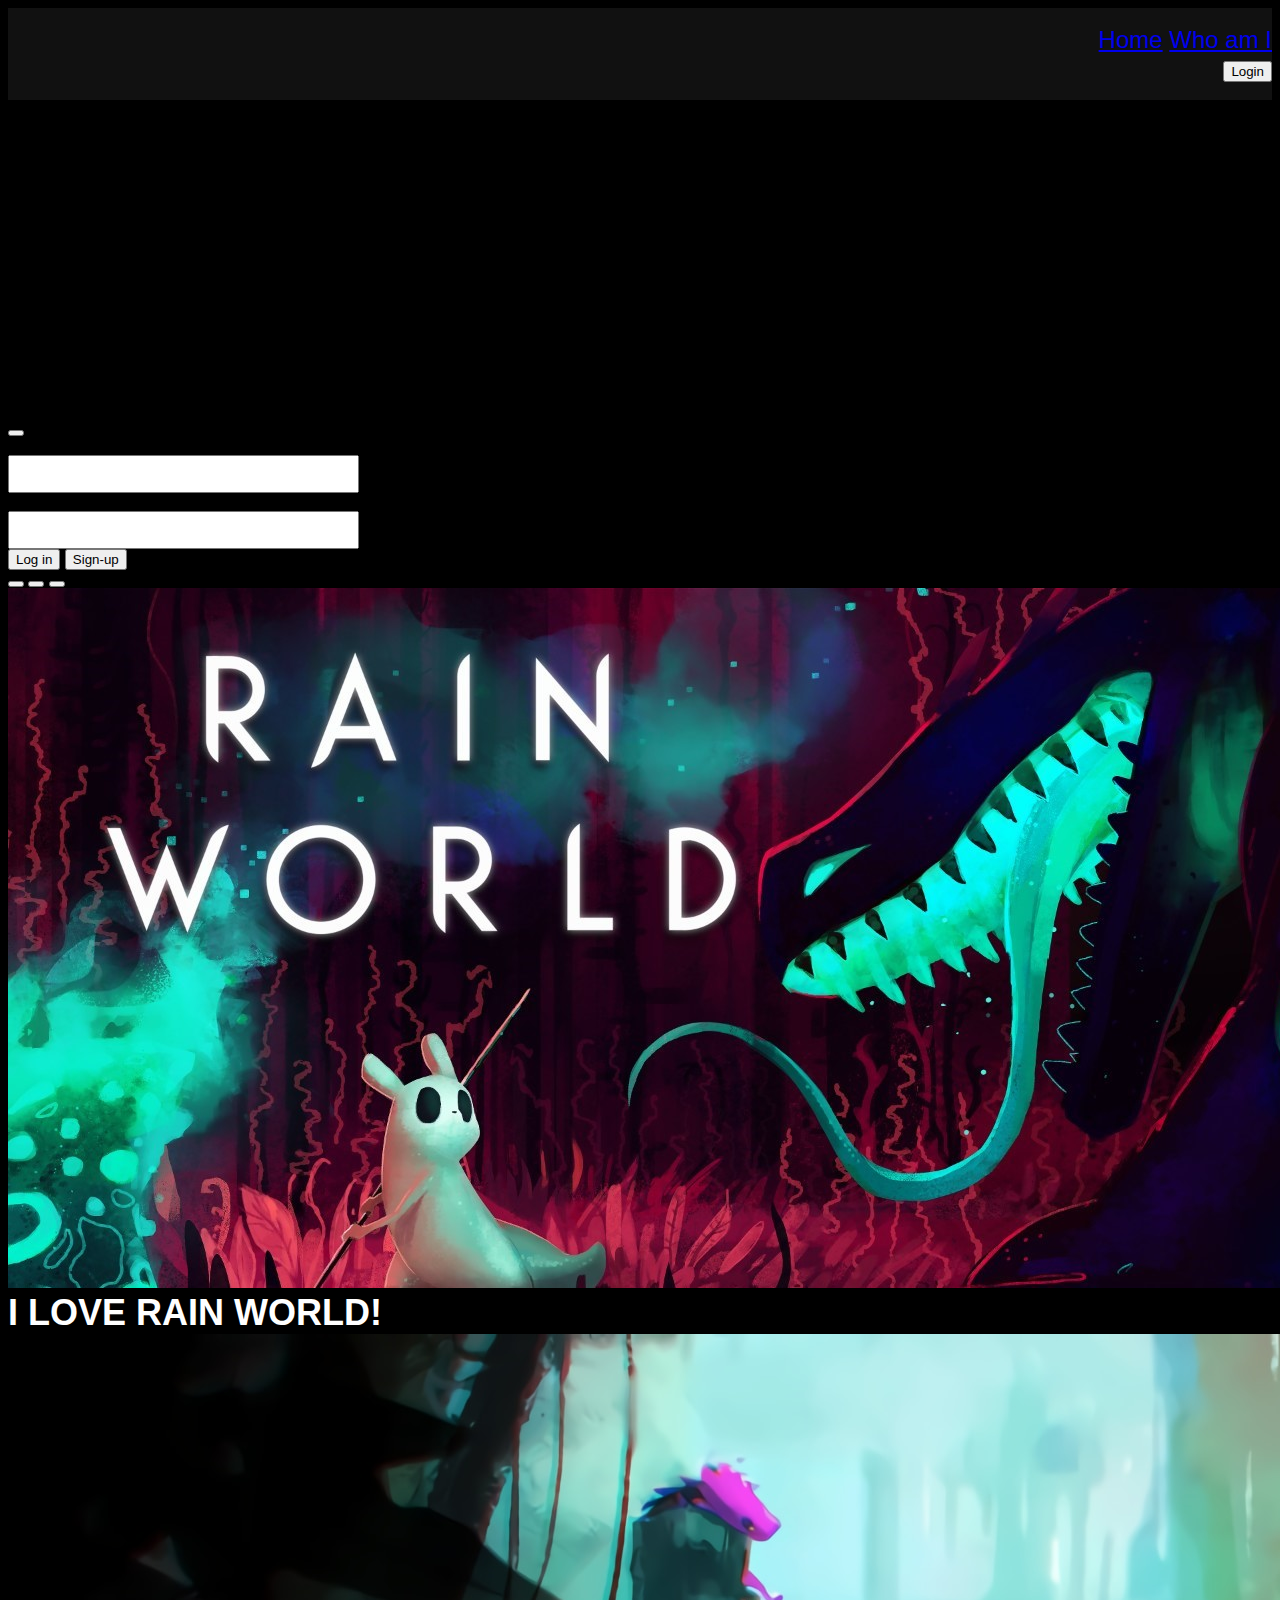
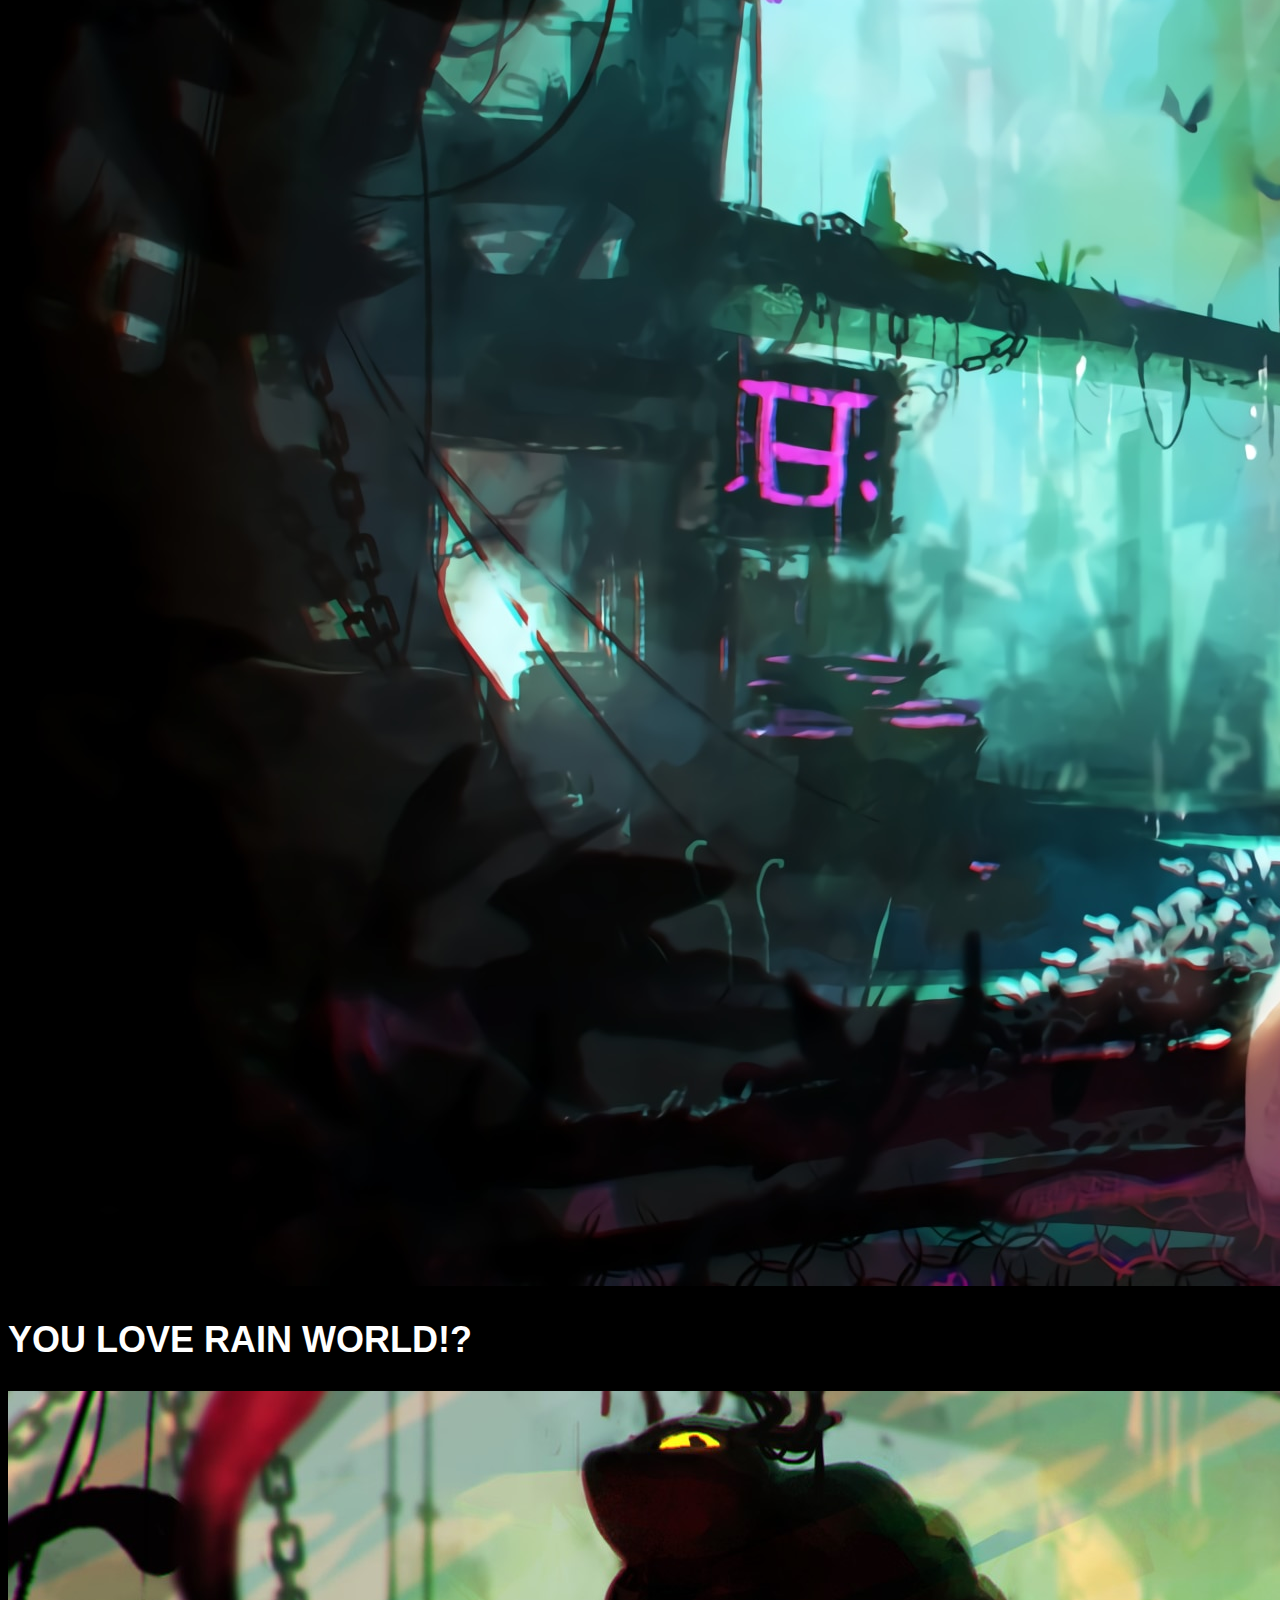
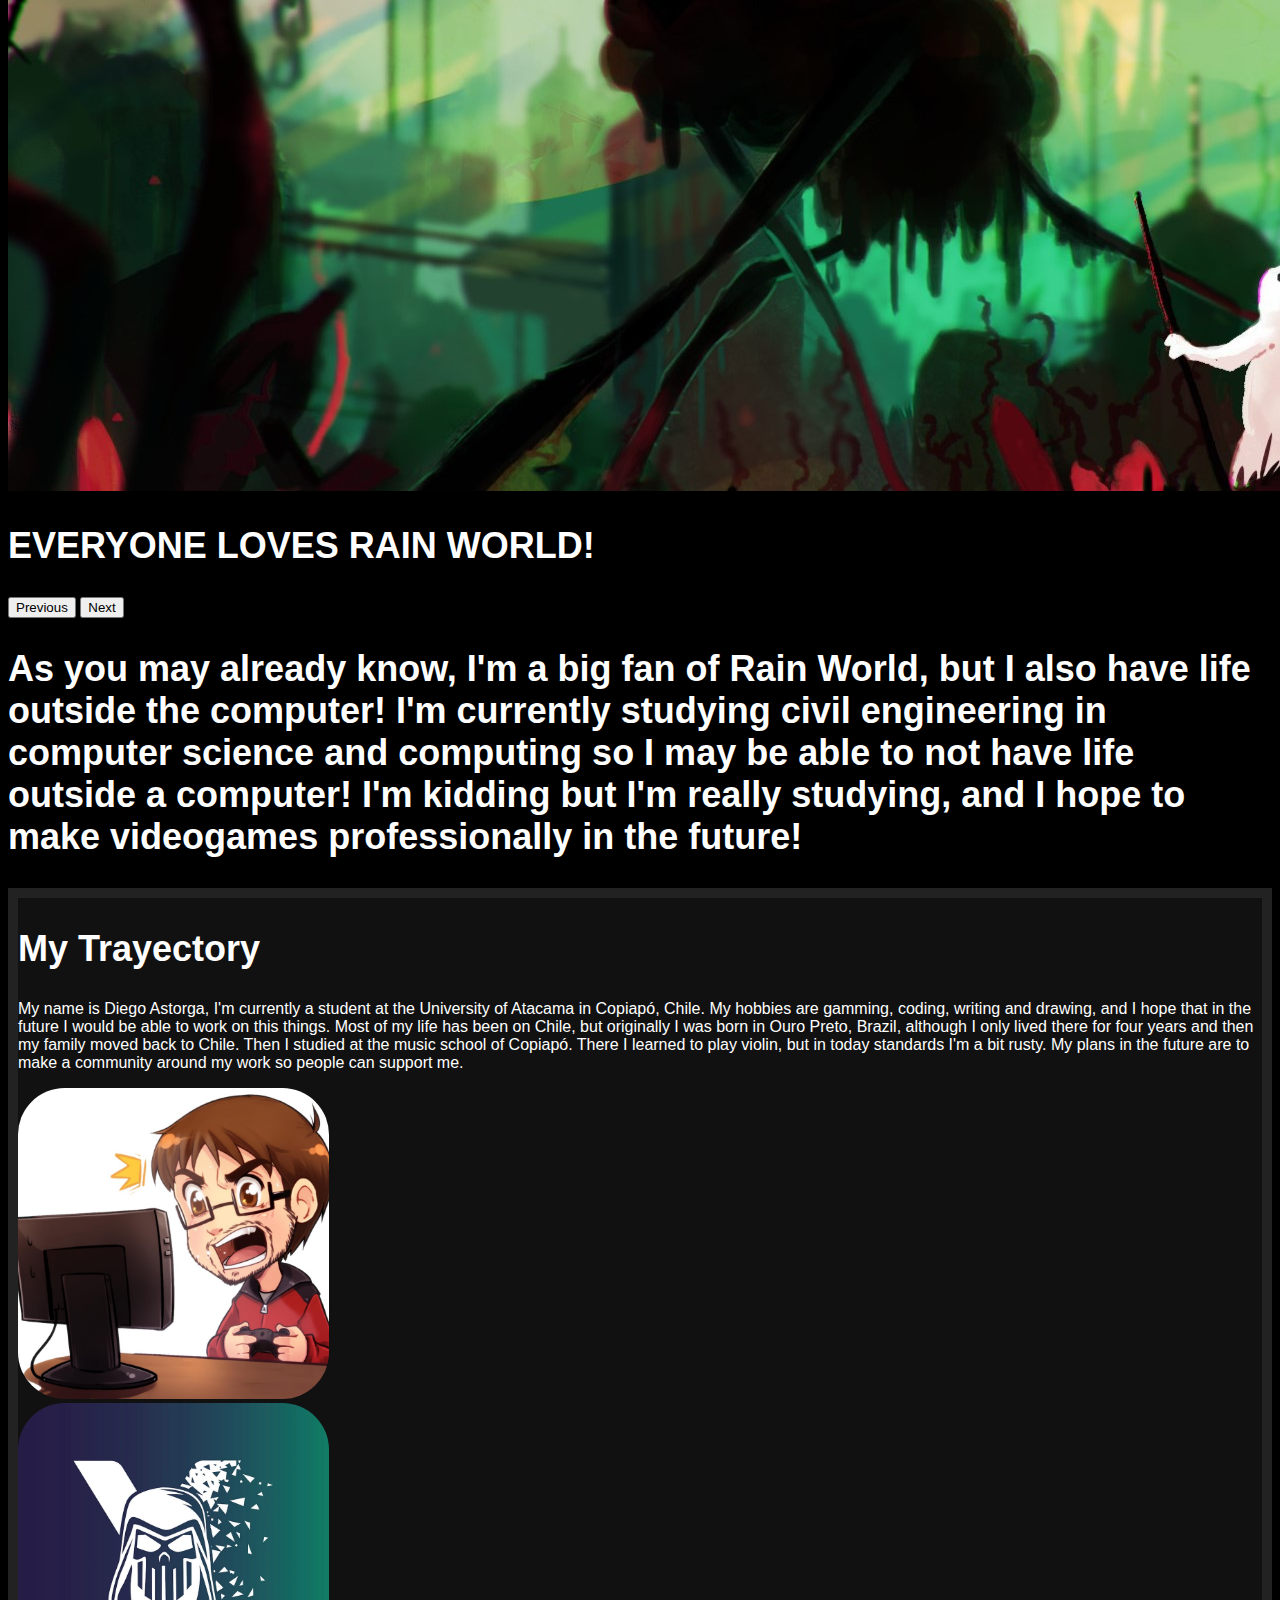
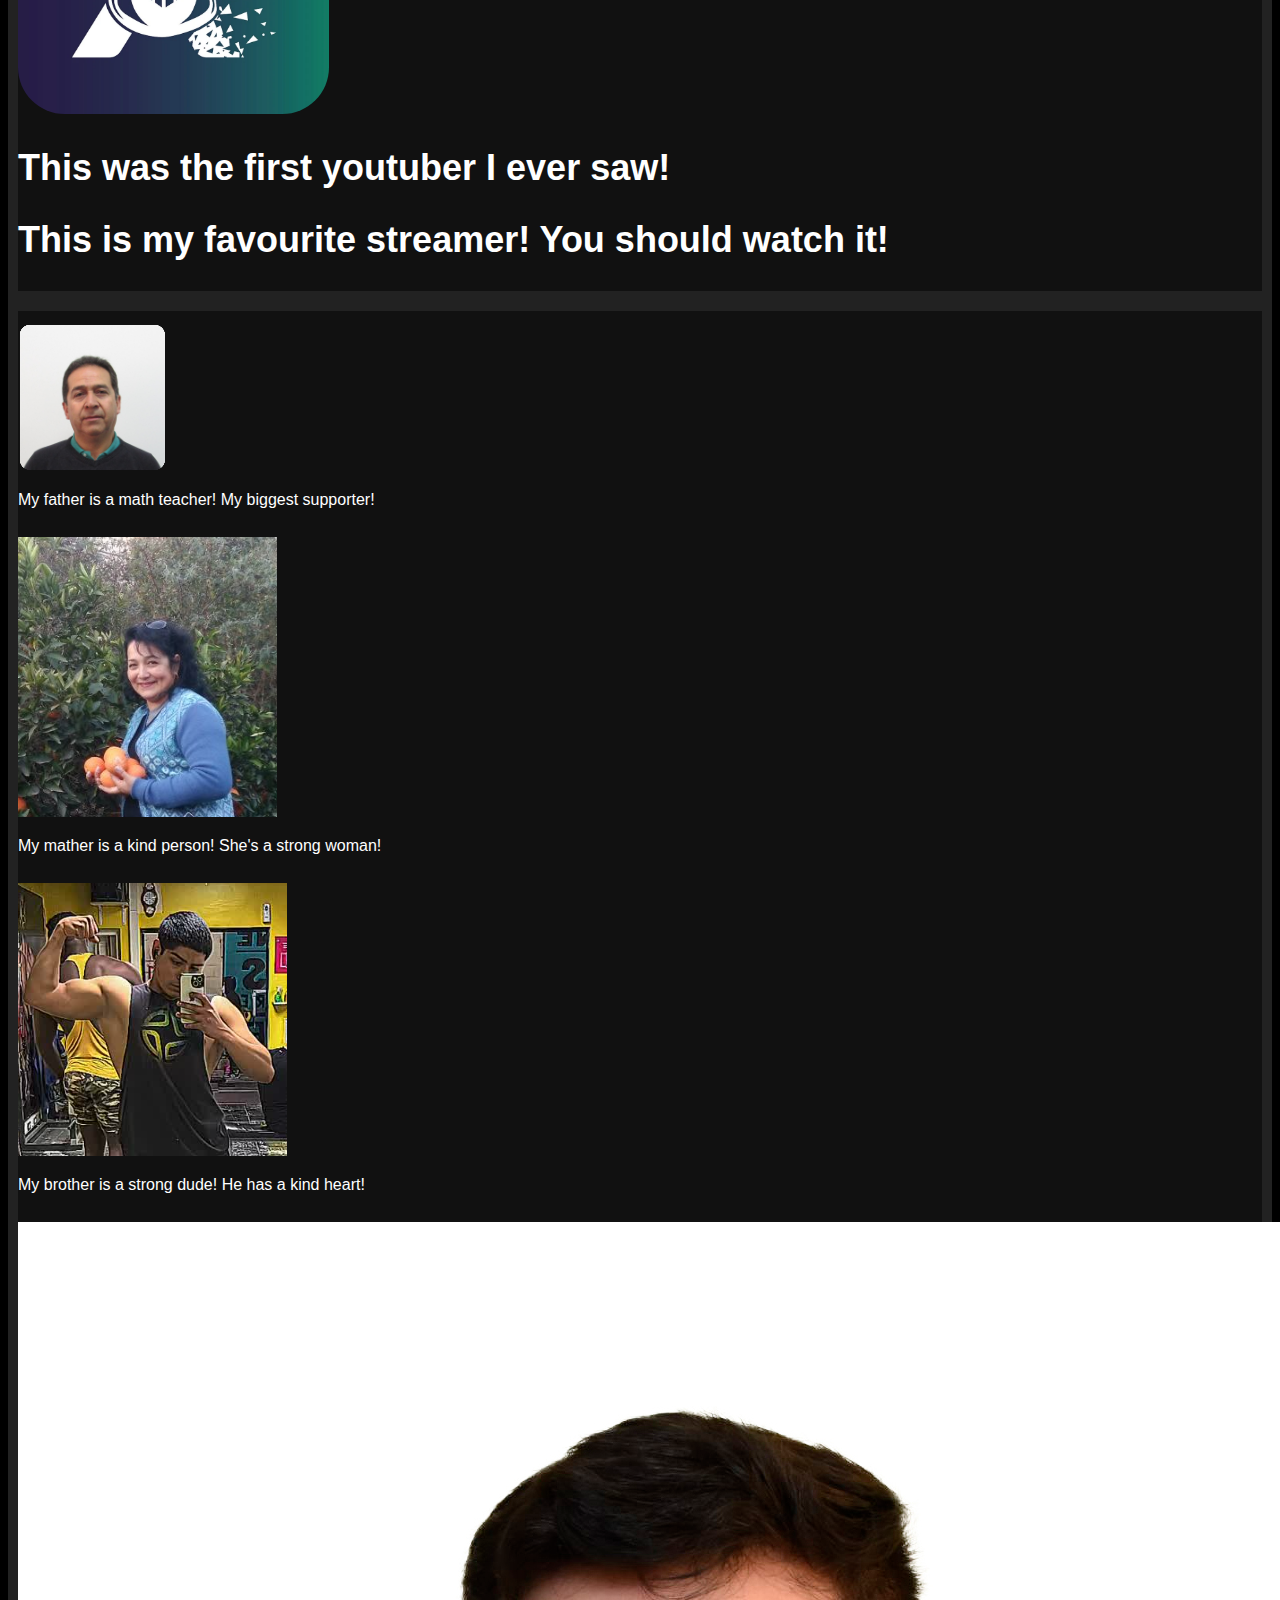
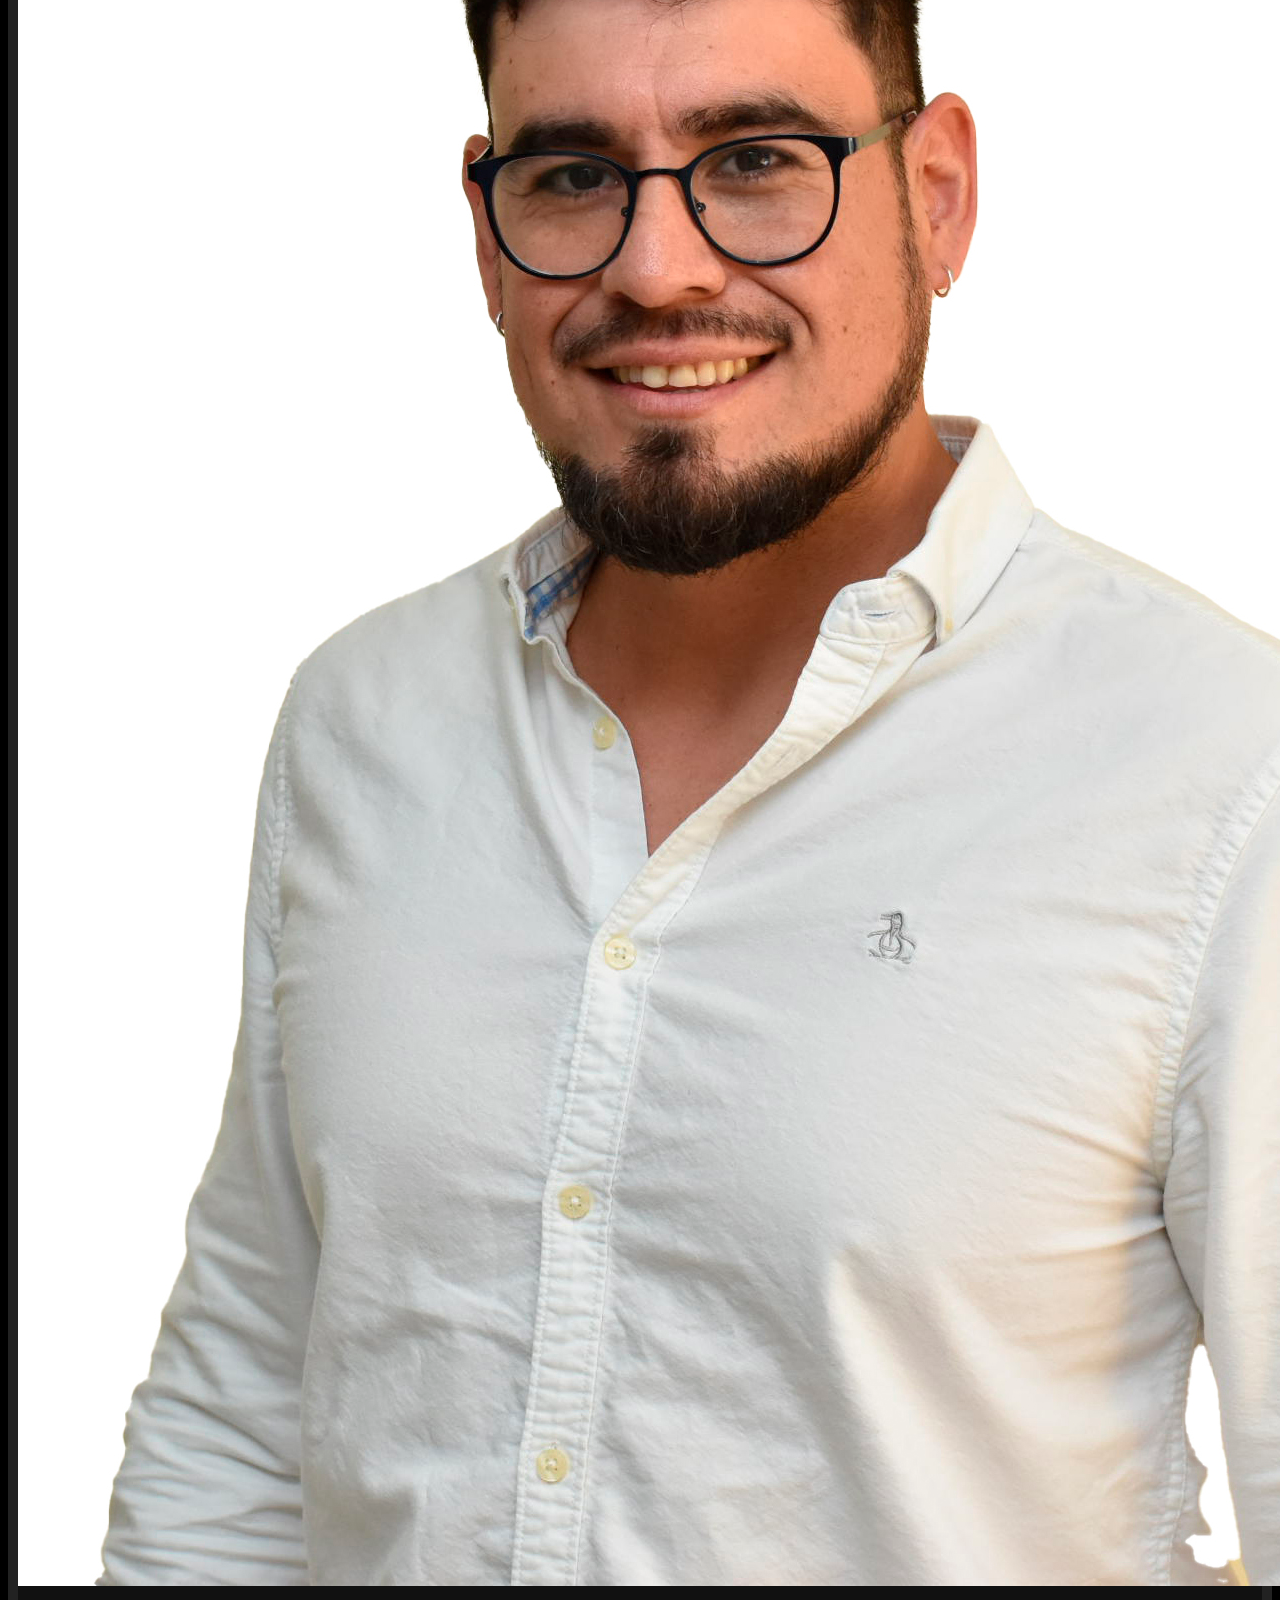
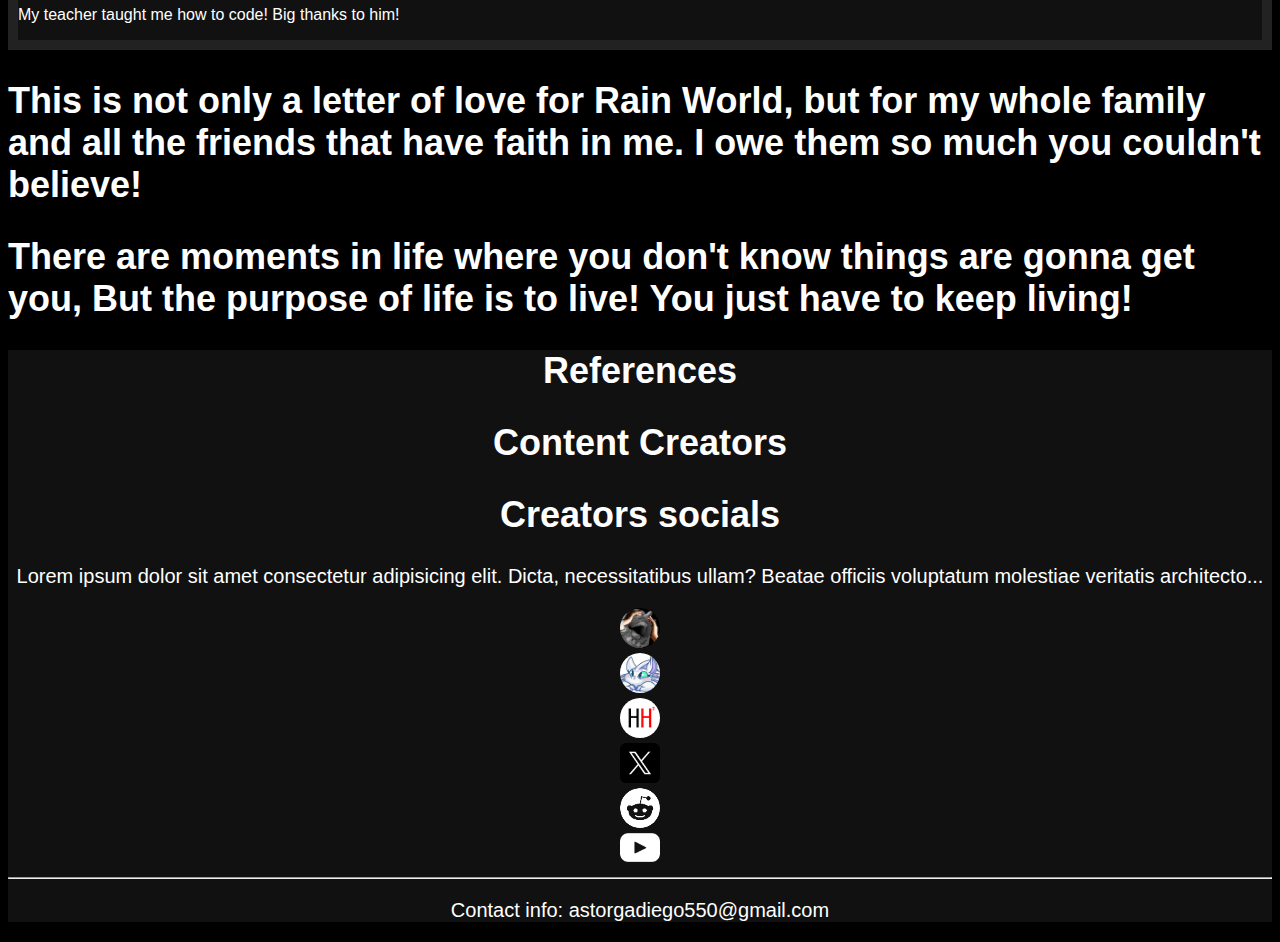
<file: who am I.html>
<!DOCTYPE html>
<html lang="en">
<head>
    <meta charset="UTF-8">
    <meta name="viewport" content="width=device-width, initial-scale=1.0">
    <title>I LOVE RAIN WORLD</title>
    <link href="https://cdn.jsdelivr.net/npm/bootstrap@5.3.2/dist/css/bootstrap.min.css" rel="stylesheet" integrity="sha384-T3c6CoIi6uLrA9TneNEoa7RxnatzjcDSCmG1MXxSR1GAsXEV/Dwwykc2MPK8M2HN" crossorigin="anonymous">
    <link href="styles.css" rel="stylesheet">
    <script src="https://cdn.jsdelivr.net/npm/bootstrap@5.3.2/dist/js/bootstrap.bundle.min.js" integrity="sha384-C6RzsynM9kWDrMNeT87bh95OGNyZPhcTNXj1NW7RuBCsyN/o0jlpcV8Qyq46cDfL" crossorigin="anonymous"></script>
</head>
<body>
    <nav>
        <div class="container-fluid">
            <div class="d-flex">
                <div class="nav">
                    <a href="index.html" class="nav-link text-white">Home</a>
                    <a href="who am I.html" class="nav-link text-white">Who am I</a>
                </div>
                <div class="text-end">
                    <button type="button" class="btn btn-outline-light" data-bs-toggle="modal" data-bs-target="#Login">Login</button>
                </div>
            </div>
        </div>
    </nav>
    
    <!-- Modal -->
    <div class="modal fade" id="Login" tabindex="-1" aria-labelledby="exampleModalLabel" aria-hidden="true" style="color: black;">
        <div class="modal-dialog">
            <div class="modal-content">
                <div class="modal-header">
                    <h1 class="modal-title fs-5" id="exampleModalLabel"> Login </h1>
                    <button type="button" class="btn-close" data-bs-dismiss="modal" aria-label="Close"></button>
                </div>
                <div class="modal-body">
                    <form action="#" method="post">
                        <div class="container">
                            <div class="row mb-3">
                                <div class="col">
                                    <label> Username <span class="req">*</span></label>
                                </div>
                                <div class="col">
                                    <input type="text" required>
                                </div>
                            </div>
                            <div class="row">
                                <div class="col">
                                    <label> Password <span class="req">*</span></label>
                                </div>
                                <div class="col">
                                    <input type="password" required>
                                </div>
                            </div>
                        </div>
                    </form>
                </div>
                <div class="modal-footer">
                    <button type="button" class="btn btn-secondary mt-2" data-bs-dismiss="modal">Log in</button>
                    <a href="form.html"><button type="button" class="btn btn-primary">Sign-up</button></a>
                </div>
            </div>
        </div>
    </div>
    <!-- End of Modal -->

    <div class="container-sm">
        <div id="carouselExampleAutoplaying" class="carousel slide" data-bs-ride="carousel">
            <div class="carousel-indicators">
                <button type="button" data-bs-target="#carouselExampleCaptions" data-bs-slide-to="0" class="active" aria-current="true" aria-label="Slide 1"></button>
                <button type="button" data-bs-target="#carouselExampleCaptions" data-bs-slide-to="1" aria-label="Slide 2"></button>
                <button type="button" data-bs-target="#carouselExampleCaptions" data-bs-slide-to="2" aria-label="Slide 3"></button>
            </div>
            <div class="carousel-inner" style="background-color: black;">
                <div class="carousel-item active">
                    <img src="img/carousel-1.jpg" class="d-block mx-auto" alt="carousel-1">
                    <div class="carousel-caption d-none d-md-block">
                        <h2 style="margin: auto;">I LOVE RAIN WORLD!</h2>
                    </div>
                </div>
                <div class="carousel-item">
                    <img src="img/carousel-2.jpg" class="d-block mx-auto" alt="carousel-2">
                    <div class="carousel-caption d-none d-md-block">
                        <h2>YOU LOVE RAIN WORLD!?</h2>
                    </div>
                </div>
                <div class="carousel-item">
                    <img src="img/carousel-3.jpg" class="d-block mx-auto " alt="carousel-3">
                    <div class="carousel-caption d-none d-md-block">
                        <h2>EVERYONE LOVES RAIN WORLD!</h2>
                    </div>
                </div>
            </div>
            <button class="carousel-control-prev" type="button" data-bs-target="#carouselExampleAutoplaying" data-bs-slide="prev">
                <span class="carousel-control-prev-icon" aria-hidden="true"></span>
                <span class="visually-hidden">Previous</span>
            </button>
            <button class="carousel-control-next" type="button" data-bs-target="#carouselExampleAutoplaying" data-bs-slide="next">
                <span class="carousel-control-next-icon" aria-hidden="true"></span>
                <span class="visually-hidden">Next</span>
            </button>
        </div>
    </div>

    <div class="container mt-4 py-5 text-center">
        <h2>
            As you may already know, I'm a big fan of Rain World, but I also have life outside the computer!
            I'm currently studying civil engineering in computer science and computing so I may be able to not have life
            outside a computer! I'm kidding but I'm really studying, and I hope to make videogames professionally in the future!
        </h2>
    </div>

    <div class="container mt-4" style="background-color: #111; border: solid 10px #222;">
        <h2 class="pt-3 py-1"> My Trayectory</h2>
        <p class="pb-3 mx-5">
            My name is Diego Astorga, I'm currently a student at the University of Atacama in Copiapó, Chile.
            My hobbies are gamming, coding, writing and drawing, and I hope that in the future I would be able
            to work on this things. Most of my life has been on Chile, but originally I was born in
            Ouro Preto, Brazil, although I only lived there for four years and then my family moved back to Chile.
            Then I studied at the music school of Copiapó. There I learned to play violin, but in today standards
            I'm a bit rusty. My plans in the future are to make a community around my work so people can support me.
        </p>
        <div class="row mb-4">
            <div class="col text-center">
                <a href="https://www.youtube.com/@Vardoc1"><img src="img/who we are/first youtuber.jpg" style="width: 25%; border-radius: 15%;" alt="Vardoc1"></a>
            </div>
            <div class="col text-center">
                <a href="https://www.twitch.tv/elxokas"><img src="img/who we are/Elxokas.jpg" style="width: 25%;  border-radius: 15%;" alt="Elxokas"></a>
            </div>
        </div>
        <div class="row mb-4">
            <div class="col mx-5">
                <h2>This was the first youtuber I ever saw!</h2>
            </div>
            <div class="col mx-5">
                <h2>This is my favourite streamer! You should watch it!</h2>
            </div>
        </div>
    </div>

    <div class="container px-4 py-5 my-5 text-center" style="background-color: #111; border: solid 10px #222;">
        <div class="row">
            <div class="col">
                <div class="card container" style="width: 80%; background-color: #111; border-color: #111;">
                    <img src="img/who we are/Papá.png" style="margin-top: 12px;" class="card-img-top" alt="papa">
                    <div class="card-body">
                    <p class="card-text" style="color: white;">My father is a math teacher! My biggest supporter!</p>
                    </div>
                </div>
            </div>
            <div class="col">
                <div class="card container" style="width: 80%; background-color: #111; border-color: #111;">
                    <img src="img/who we are/Mamá.png" style="margin-top: 12px;" class="card-img-top" alt="mama">
                    <div class="card-body">
                        <p class="card-text" style="color: white;">My mather is a kind person! She's a strong woman!</p>
                    </div>
                </div>
            </div>
            <div class="col">
                <div class="card container" style="width: 80%; background-color: #111; border-color: #111;">
                    <img src="img/who we are/Hermano.png" style="margin-top: 12px;" class="card-img-top" alt="hermano">
                    <div class="card-body">
                        <p class="card-text" style="color: white;">My brother is a strong dude! He has a kind heart!</p>
                    </div>
                </div>
            </div>
            <div class="col">
                <div class="card container" style="width: 80%; background-color: #111; border-color: #111;">
                    <img src="img/who we are/Andres.jpg" style="margin-top: 12px;" class="card-img-top" alt="hermano">
                    <div class="card-body">
                        <p class="card-text" style="color: white;"> My teacher taught me how to code! Big thanks to him!</p>
                    </div>
                </div>
            </div>
        </div>
    </div>

    <div class="container px-4 py-5 my-5 text-center text-center">
        <div class="row">
            <div class="col">
                <h2>This is not only a letter of love for Rain World, but for my whole family and all the friends that have faith in me. I owe them so much you couldn't believe!</h2>
            </div>
            <div class="col">
                <h2>There are moments in life where you don't know things are gonna get you, But the purpose of life is to live! You just have to keep living!</h2>
            </div>
        </div>
    </div>

    <footer class="container-fluid">
        <div class="container">
            <div class="row py-4">
                <div class="col"><h2>References      </h2></div>
                <div class="col"><h2>Content Creators</h2></div>
                <div class="col"><h2>Creators socials</h2></div>
            </div>
            <div class="row">
                <div class="col"><p>Lorem ipsum dolor sit amet consectetur adipisicing elit. Dicta, necessitatibus ullam? Beatae officiis voluptatum molestiae veritatis architecto...</p></div>
                <div class="col text-center">
                    <a href="https://www.youtube.com/@Daszombes"><img style="width: 40px; border-radius: 50%;" src="img/daszombes.jpg" alt="Daszombes"></a><br>
                    <a href="https://www.youtube.com/@Skurry"><img style="width: 40px; border-radius: 50%;" src="img/skurry.jpg" alt="Skurry"></a><br>
                    <a href="https://www.youtube.com/@htwo1"><img style="width: 40px; border-radius: 50%;" src="img/htwo.jpg" alt="HTWO"></a>
                </div>
                <div class="col text-center">
                    <a href="https://twitter.com/VideocultMedia"><img style="width: 40px; border-radius: 15%;" src="img/logos/twitter.png" alt="Twitter"></a><br>
                    <a href="https://www.reddit.com/r/rainworld/"><img style="width: 40px; border-radius: 50%;" src="img/logos/reddit.png" alt="Reddit"></a><br>
                    <a href="https://www.youtube.com/@VIDEOCULTMEDIA"><img style="width: 40px;" src="img/logos/youtube.png" alt="Youtube"></a>
                </div>
            </div>
            <hr class="my-4">
            <p class="text-center pb-4">Contact info: astorgadiego550@gmail.com</p>
        </div>
    </footer>
</body>
</html>
</file>
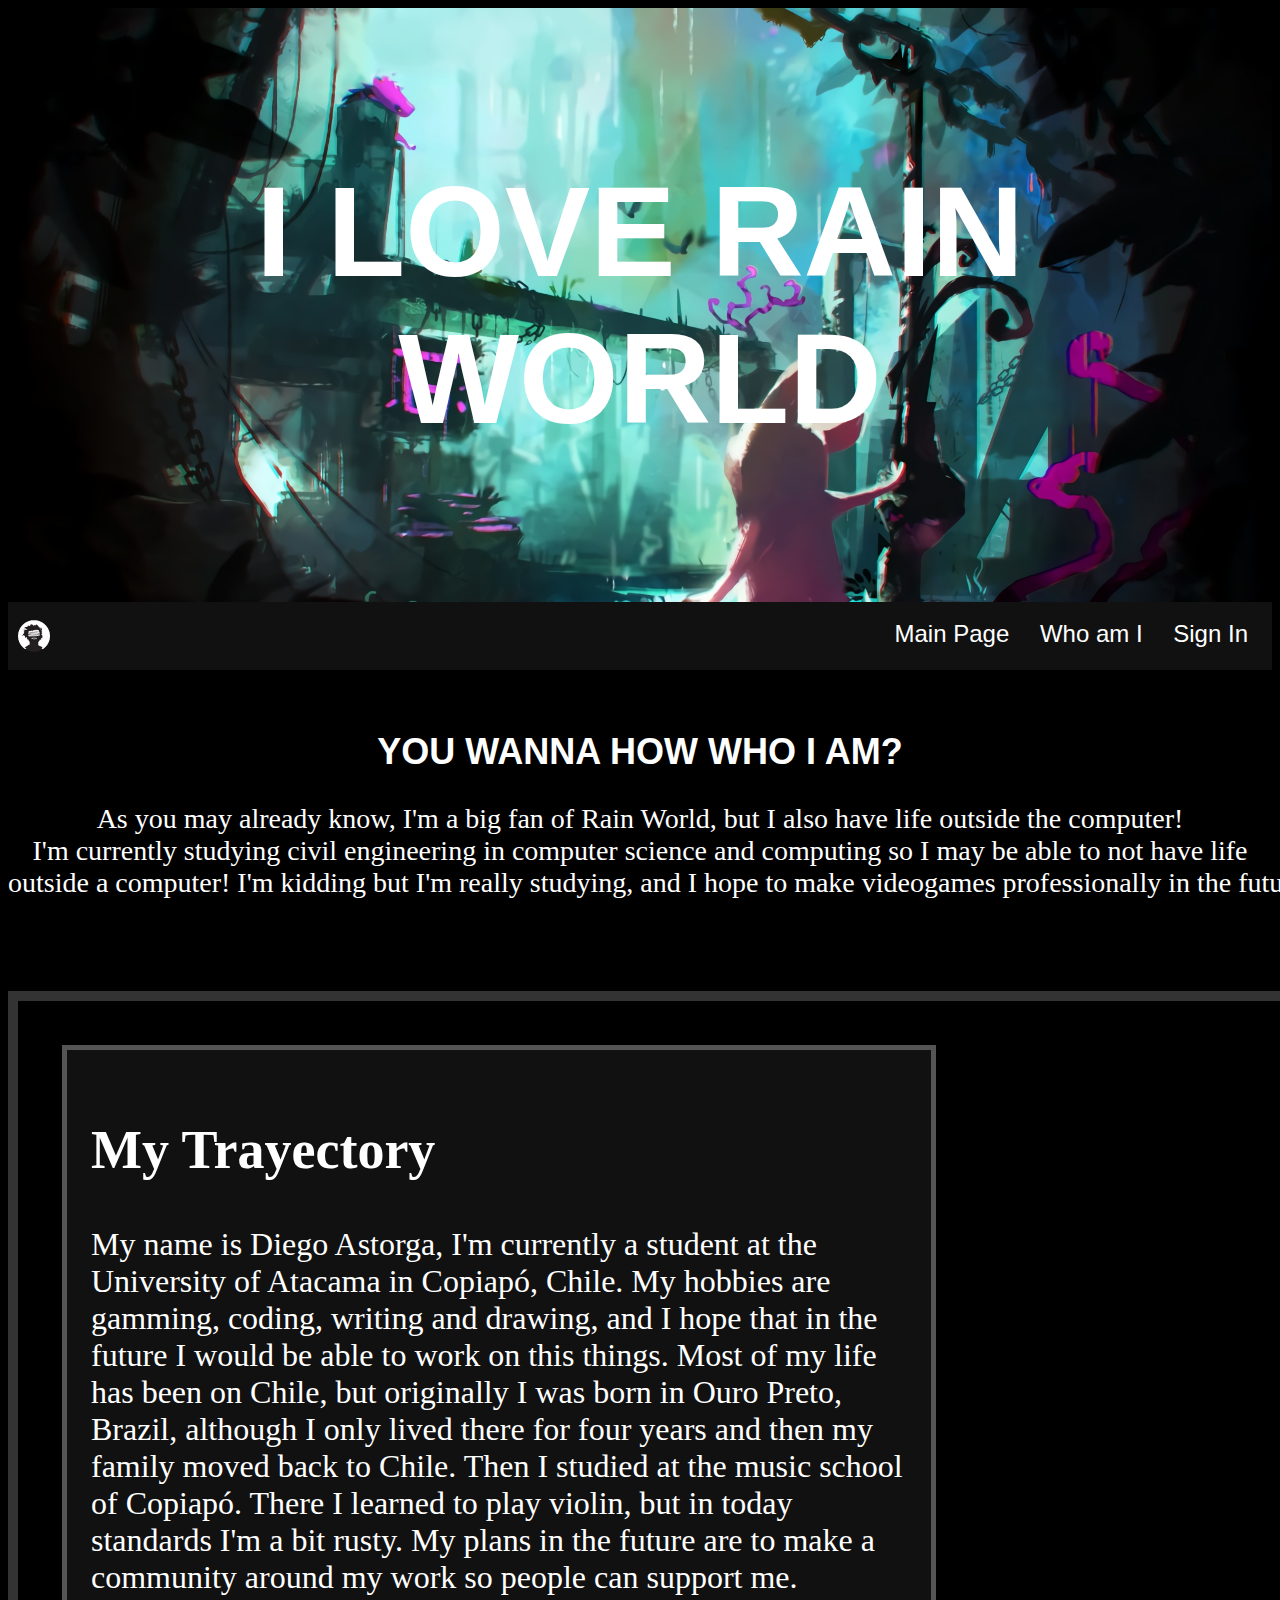
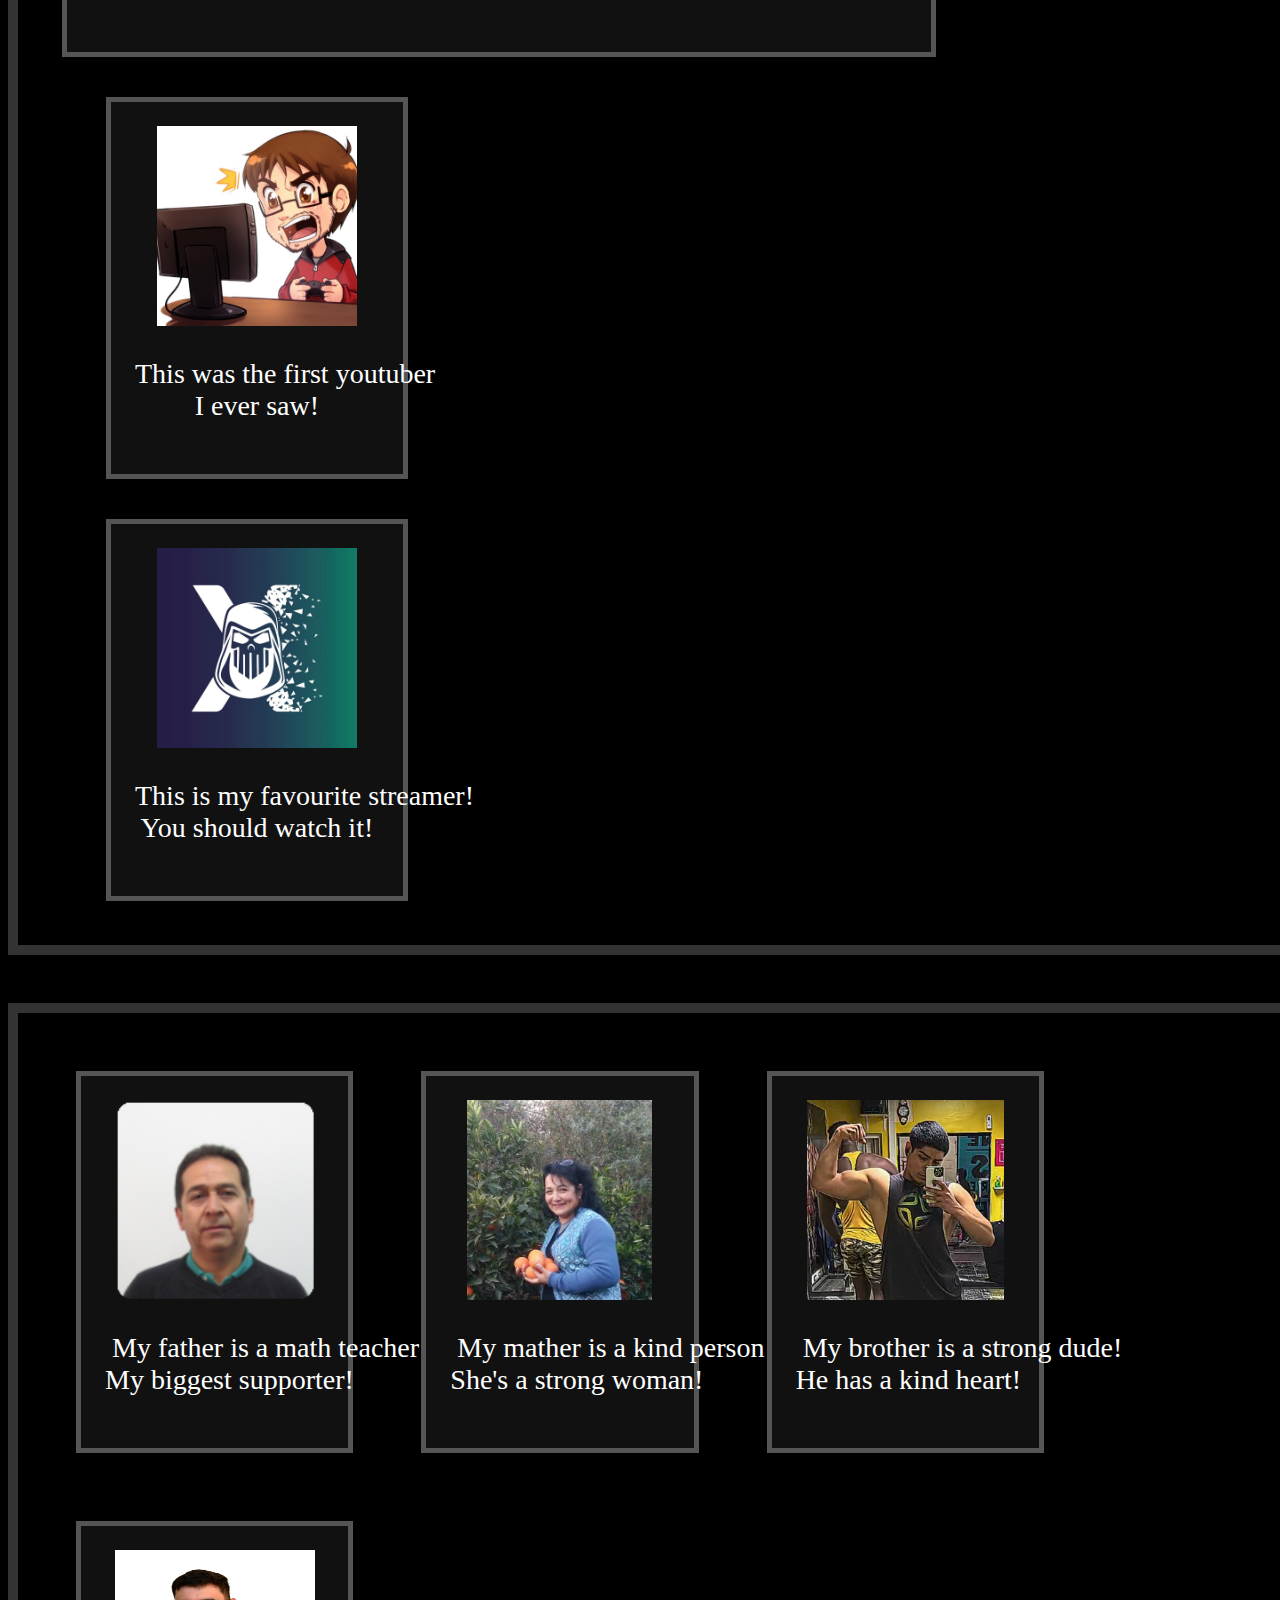
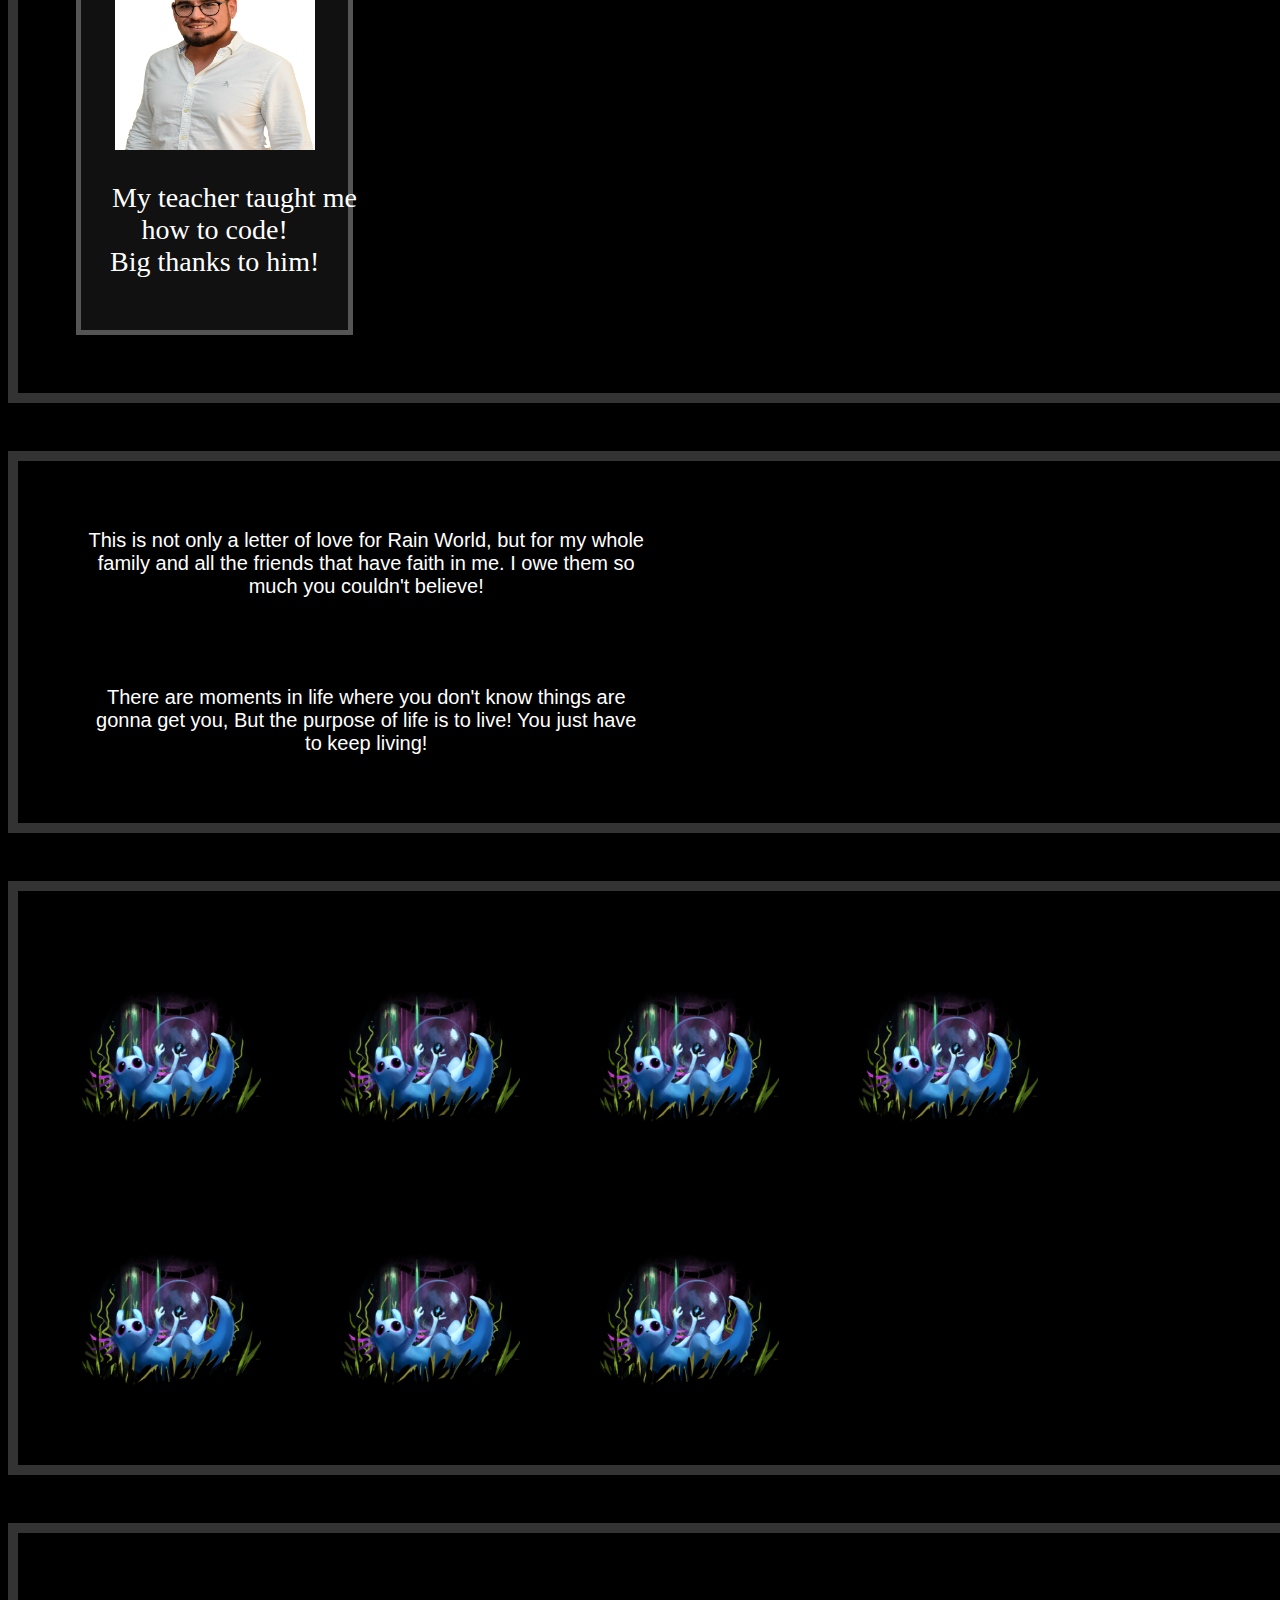
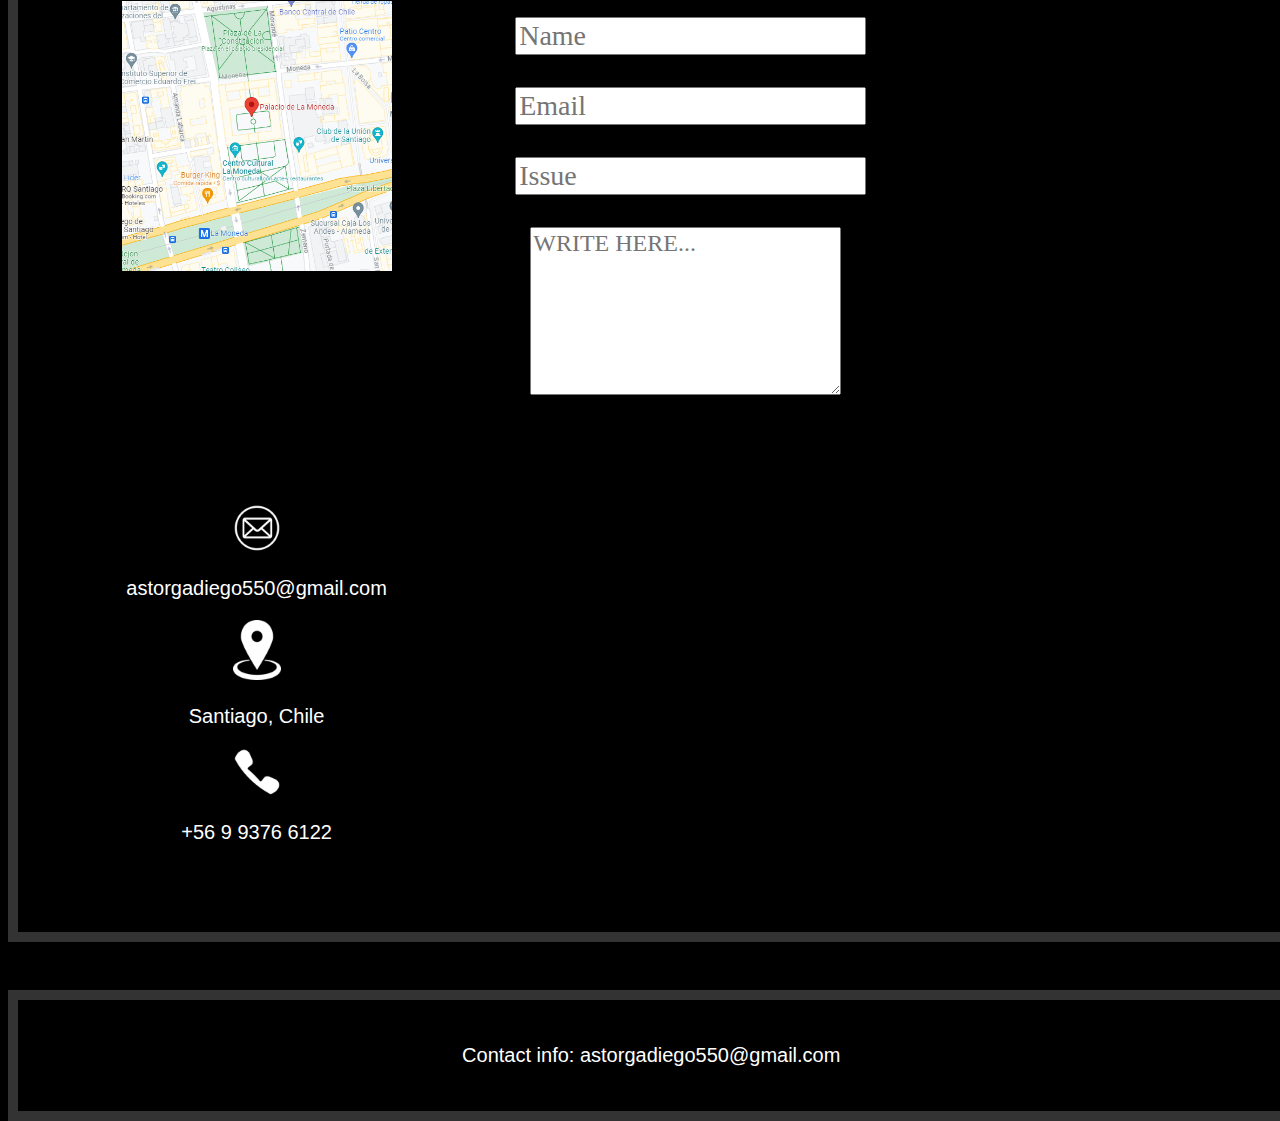
<file: who we are.html>
<!DOCTYPE html>
<html lang="en">
<head>
    <meta charset="UTF-8">
    <meta name="viewport" content="width=device-width, initial-scale=1.0">
    <title>I LOVE RAIN WORLD</title>
    <link rel="stylesheet" href="styles.css">
</head>
<body>

    <!-- Header -->
    <header> <h1>I LOVE RAIN WORLD</h1> </header>
    
    <!-- Nav -->
    <nav>
        <a href="index.html"      class="a-nav">Main Page</a>
        <a href="who we are.html" class="a-nav">Who am I </a>
        <a href="form.html"       class="a-nav">Sign In  </a>
        <img id ="videocult"      src="img/logos/videocult.png" alt="Videocult">
    </nav>

    <!-- Section 1 -->
    <section>
        <h2>YOU WANNA HOW WHO I AM?</h2>
        <pre>As you may already know, I'm a big fan of Rain World, but I also have life outside the computer!
I'm currently studying civil engineering in computer science and computing so I may be able to not have life
outside a computer! I'm kidding but I'm really studying, and I hope to make videogames professionally in the future!
        </pre>
    </section>
    <!-- Fin de Section 1 -->

    <!-- Section 2 -->
    <div class="Sections">
        <div class="Section-2-left"> <h2 id="h2WWA"> My Trayectory</h2>
            <p id="pWWA">
                My name is Diego Astorga, I'm currently a student at the University of Atacama in Copiapó, Chile.
                My hobbies are gamming, coding, writing and drawing, and I hope that in the future I would be able
                to work on this things. Most of my life has been on Chile, but originally I was born in
                Ouro Preto, Brazil, although I only lived there for four years and then my family moved back to Chile.
                Then I studied at the music school of Copiapó. There I learned to play violin, but in today standards
                I'm a bit rusty. My plans in the future are to make a community around my work so people can support me.
            </p></div>
        <div class="Section-2-right">
            <div class="Section-2"> <a href="https://www.youtube.com/@Vardoc1" target="_blank"> <img src="img/who we are/first youtuber.jpg" height="200" alt="rivulet"> </a><pre>This was the first youtuber<br>I ever saw!</pre> </div>
            <div class="Section-2"> <a href="https://www.twitch.tv/elxokas" target="_blank"> <img src="img/who we are/Elxokas.jpg" height="200" alt="rivulet"> </a><pre>This is my favourite streamer!<br>You should watch it!</pre> </div>
        </div>
    </div>
    <!-- Fin de Section 2 -->

    <!-- separacion -->
    <div class="separacion"></div>

    <!-- Section 3 -->
    <div class="Sections">
        <div class="Section-3"> <img src="img/who we are/Papá.png" height="200" alt="rivulet"> <pre> My father is a math teacher!<br>My biggest supporter! </pre> </div>
        <div class="Section-3"> <img src="img/who we are/Mamá.png" height="200" alt="rivulet"> <pre> My mather is a kind person!<br>She's a strong woman! </pre> </div>
        <div class="Section-3"> <img src="img/who we are/Hermano.png" height="200" alt="rivulet"> <pre> My brother is a strong dude!<br>He has a kind heart! </pre> </div>
        <div class="Section-3"> <img src="img/who we are/Andres.jpg" width="200" height="200" alt="rivulet"> <pre> My teacher taught me<br>how to code!<br>Big thanks to him!</pre> </div>
    </div>
    <!-- Fin de Section 3 -->

    <!-- separacion -->
    <div class="separacion"></div>

    <!-- Section 4 -->
    <div class="Sections">
        <div class="Section-4"> <p id="contact"> This is not only a letter of love for Rain World, but for my whole family and all the friends that have faith in me. I owe them so much you couldn't believe!</p> </div>
        <div class="Section-4"> <p id="contact"> There are moments in life where you don't know things are gonna get you, But the purpose of life is to live! You just have to keep living!</p> </div>
    </div>
    <!-- Fin de Section 4 -->

    <!-- separacion -->
    <div class="separacion"></div>
    
    <!-- Section 5 -->
    <div class="Sections">
        <div class="Section-5"> <img src="img/rivulet.png" height="179" alt="rivulet"> </div>
        <div class="Section-5"> <img src="img/rivulet.png" height="179" alt="rivulet"> </div>
        <div class="Section-5"> <img src="img/rivulet.png" height="179" alt="rivulet"> </div>
        <div class="Section-5"> <img src="img/rivulet.png" height="179" alt="rivulet"> </div>
        <div class="Section-5"> <img src="img/rivulet.png" height="179" alt="rivulet"> </div>
        <div class="Section-5"> <img src="img/rivulet.png" height="179" alt="rivulet"> </div>
        <div class="Section-5"> <img src="img/rivulet.png" height="179" alt="rivulet"> </div>
        </div>
    </div>
    <!-- Fin de Section 5 -->

    <!-- separacion -->
    <div class="separacion"></div>
    
    <footer>
        <div class="Section-footer">
            <div class="div-footer"> <a href="https://www.google.cl/maps/place/Palacio+de+La+Moneda/@-33.4429046,-70.6564502,17z/data=!3m1!4b1!4m6!3m5!1s0x9662c5a6fd47e465:0x5d0fa12b4d88ae82!8m2!3d-33.4429091!4d-70.6538699!16zL20vMDJmX3F4?entry=ttu"> <img src="img/Santiago.png" height="270" alt="rivulet"> </a> </div>
            <div class="div-footer">
                <input id="iname" class="entry-footer" type="text" placeholder="Name" name="name">
                <input id="iemail" class="entry-footer" type="email" placeholder="Email" name="email">
                <input id="iasunto" class="entry-footer" type="text" placeholder="Issue" name="asunto">
                <textarea id="comment" class="entry-footer" name="comment" rows="6" cols="22" placeholder="WRITE HERE..."></textarea>
            </div>
            <div class="div-footer">
                <img src="img/logos/Email.png" width="48" alt="Email: ">
                <p>astorgadiego550@gmail.com</p>
                <img src="img/logos/location.png" width="48" alt="Location: ">
                <p>Santiago, Chile</p>
                <img src="img/logos/telephone.png" width="48" alt="Telephone: ">
                <p>+56 9 9376 6122  </p>
            </div>
        </div>
    </footer>
    <!-- separacion -->
    <div class="separacion"></div>

    <div class="Sections">
        <p id="contact">Contact info: astorgadiego550@gmail.com</p>
    </div>

</body>
</html>
</file>
<file: style.css>
@charset "UTF-8";
body {
  background-color: black;
  color: white;
  font-family: "rodondo", sans-serif;
}

h2 {
  font-size: 36px;
  text-align: center;
}

p {
  font-size: 24px;
}

a {
  font-size: 32px;
  text-decoration: none;
}

/* ----- BARRA DE NAVEGACIÓN ----- */
nav {
  background-color: #111;
  display: flex;
  justify-content: space-between;
  align-items: center;
  padding: 16px;
}

nav a {
  color: white;
  margin-left: 24px;
  margin-right: 24px;
}

nav div {
  margin: auto;
}

img {
  border-radius: 15%;
}

/* ----- FIN DE BARRA DE NAVEGACIÓN ----- */
/* ----- ENCABEZADO ----- */
header {
  background-image: url("img/headline.jpg");
  background-size: cover;
  text-align: center;
  padding: 64px;
  font-size: 64px;
}

/* ----- FIN DE ENCABEZADO ----- */
/* ----- SECCION 1 ----- */
.Seccion-1 {
  text-align: center;
  margin: auto;
  width: 50%;
  padding: 36px;
}

/* ----- FIN DE SECCION 1 ----- */
/* ----- SECCION 2 ----- */
.Seccion-2 {
  margin: auto;
  text-align: center;
  width: 91%;
}

.Seccion-2-left {
  float: left;
  width: 66%;
  background-color: #111;
  border: solid 10px #333;
  margin-right: 12px;
  margin-bottom: 12px;
  margin-top: 12px;
}

.Seccion-2-right {
  float: right;
  width: 30%;
  padding: auto;
  height: 700px;
  text-align: center;
  background-color: #111;
  border: solid 10px #333;
  margin-bottom: 24px;
}

.image {
  width: 25%;
  float: left;
  margin: 24px;
}

.text {
  width: 50%;
  float: left;
  margin: 24px;
}

.image-2 {
  margin: 36px;
}

.text-2 {
  text-align: center;
  margin: 64px;
}

/* ----- FIN DE SECCION 2 ----- */
/* ----- SECCION 3 ----- */
.Seccion-3 {
  display: flex;
  margin: auto;
  text-align: center;
  width: 90%;
  background-color: #111;
  border: solid 10px #333;
}

.subSeccion-3 {
  padding: 24px;
  margin: auto;
  width: 50%;
}

/* ----- FIN DE SECCION 3 ----- */
/* ----- FOOTER ----- */
.footer {
  width: 100%;
  margin-top: 36px;
  background-color: #222;
  display: grid;
  grid-template-columns: repeat(auto-fill, minmax(33.33%, 1fr));
  padding-bottom: 24px;
  text-align: center;
}

.footer div {
  margin: auto;
}

#contact {
  display: flex;
  justify-content: center;
  align-items: center;
  background-color: #333;
  margin-top: 36px;
}

/* ----- FIN DE FOOTER ----- *//*# sourceMappingURL=style.css.map */
</file>
<file: index.css>
body {
    background-color: black;
    color: white;
    font-family: 'rodondo', sans-serif;
}

h2 {
    font-size: 36px;
    text-align: center;
}

p {
    font-size: 24px;
}

a {
    font-size: 32px;
    text-decoration: none;
}

/* ----- BARRA DE NAVEGACIÓN ----- */
nav {
    background-color: #111;
    display: flex;
    justify-content: space-between;
    align-items: center;
    padding: 16px;
}

nav a {
    color: white;
    margin-left: 24px;
    margin-right: 24px;
}

nav div {
    margin: auto;
}

img {
    border-radius: 15%;
}

/* ----- FIN DE BARRA DE NAVEGACIÓN ----- */

/* ----- ENCABEZADO ----- */
header {
    background-image: url('img/headline.jpg');
    background-size: cover;
    text-align: center;
    padding: 64px;
    font-size: 64px;
}
/* ----- FIN DE ENCABEZADO ----- */

/* ----- SECCION 1 ----- */
.Seccion-1 {
    text-align: center;
    margin: auto;
    width: 50%;
    padding: 36px;
}
/* ----- FIN DE SECCION 1 ----- */

/* ----- SECCION 2 ----- */
.Seccion-2 {
    margin: auto;
    text-align: center;
    width: 91%;
}

.Seccion-2-left {
    float: left;
    width: 66%;
    background-color: #111;
    border: solid 10px #333;
    margin-right: 12px;
    margin-bottom: 12px;
    margin-top: 12px;
}

.Seccion-2-right {
    float: right;
    width: 30%;
    padding: auto;
    height: 700px;
    text-align: center;
    background-color: #111;
    border: solid 10px #333;
    margin-bottom: 24px;
}

.image {
    float: left;
    width: 25%;
    margin: 24px;
}
.text {
    float: left;
    width: 50%;
    margin: 24px;
}

.image-2 {
    margin: 36px;
}
.text-2 {
    text-align: center;
    margin: 64px;
}
/* ----- FIN DE SECCION 2 ----- */

/* ----- SECCION 3 ----- */
.Seccion-3 {
    display: flex;
    margin: auto;
    text-align: center;
    width: 90%;
    border: solid 10px #333;
    background-color: #111;
}

.subSeccion-3 {
    padding: 24px;
    margin: auto;
    width: 50%;
}
/* ----- FIN DE SECCION 3 ----- */

/* ----- FOOTER ----- */
.footer {
    width: 100%;
    margin-top: 36px;
    background-color: #222;
    display: grid;
    grid-template-columns: repeat(auto-fill, minmax(33.33%, 1fr));
    padding-bottom: 24px;
    text-align: center;
}

.footer div {
    margin: auto;
}

#contact {
    display: flex;
    justify-content: center;
    align-items: center;
    background-color: #333;
    margin-top: 36px;
}
/* ----- FIN DE FOOTER ----- */
</file>
<file: styles.css>
body {
    background-color: black;
    color: white;
    font-family: 'rodondo', sans-serif;
}

header {
    background-image: url('img/headline.jpg');
    background-size: cover;
    text-align: center;
    padding: 64px 0;
}

h1 {
    font-size: 128px;
}

h2 {
    font-size: 36px;
}

h3 {
    font-size: 28px;
}

pre {
    font-family: 'rodondo';
    font-size: 28px;
}

nav {
    text-align: right;
    padding: 18px 0;
    font-size: 24px;
    overflow: hidden;
    background-color: #111;
}

.a-nav {
    color: white;
    text-decoration: none;
    margin-right: 24px;
}

#videocult {
    float: left;
    max-height: 32px;
    margin-left: 10px;
    margin-right: 24px;
}

section {
    text-align: center;
    padding: 32px 0;
    font-family: 'rodondo', sans-serif;
}

table {
    width: 100%;
    font-size: 24px;
    border-collapse: collapse;
}

#td-section3 {
    text-align: left;
}

.td-section4 {
    width: 25%;
    text-align: center;
}

footer {
    background-color: #111;
    text-align: center;
    font-size: 20px;
}

/* FORM */

#section-form {
    display: flex;
    justify-content: center;
    align-items: center;
}

#table-form {
    font-size: 28px;
    border-collapse: collapse;
}

input {
    font-size: 28px;
    font-family: 'rodondo';
}

.tr-form {
    height: 100px;
    text-align: left;
}

.a-footer {
    color: #3e8bff;
}

/* Who we are */

.Sections {
    float: left;
    width: 96.4%;
    padding: 24px;
    border: 10px solid #333;
    background-color: black;
}

.Section-2-left {
    float: left;
    width: 67%;
    margin: 20px;
    border: 5px solid #555;
    padding: 24px;
    background-color: #111;
}

.Section-2-right {
    float: left;
    width: 25%;
    margin-left: 44px;
}

.Section-2   {
    float: left;
    width: 80%;
    margin: 20px;
    text-align: center;
    border: 5px solid #555;
    padding: 24px;
    background-color: #111;
}

.separacion {
    float: left;
    width: 100%;
    padding: 24px;
    background-color: black;
}

#h2WWA {
    font-family: 'rodondo';
    font-size: 54px;
}

#pWWA {
    font-family: 'rodondo';
    font-size: 32px;
}

.Section-3 {
    float: left;
    width: 18%;
    margin: 34px;
    text-align: center;
    border: 5px solid #555;
    padding: 24px;
    background-color: #111;
}

.Section-4 {
    float: left;
    width: 46%;
    margin-left: 20px;  
    padding: 24px;
}

.Section-5 {
    float: left;
    margin: 20px;
    padding: 20px;
}

.Section-footer {
    float: left;
    width: 96.4%; 
    padding: 24px;
    border: 10px solid #333;
}

.div-footer {
    float: left;
    width: 28%;
    margin: 20px;
    padding: 24px;
}

.entry-footer {
    margin-top: 16px;
    margin-bottom: 16px;
}

textarea {
    font-family: rodondo;
    font-size: 24px;
}

#contact {
    text-align: center;
    font-size: 20px;
}
</file>
